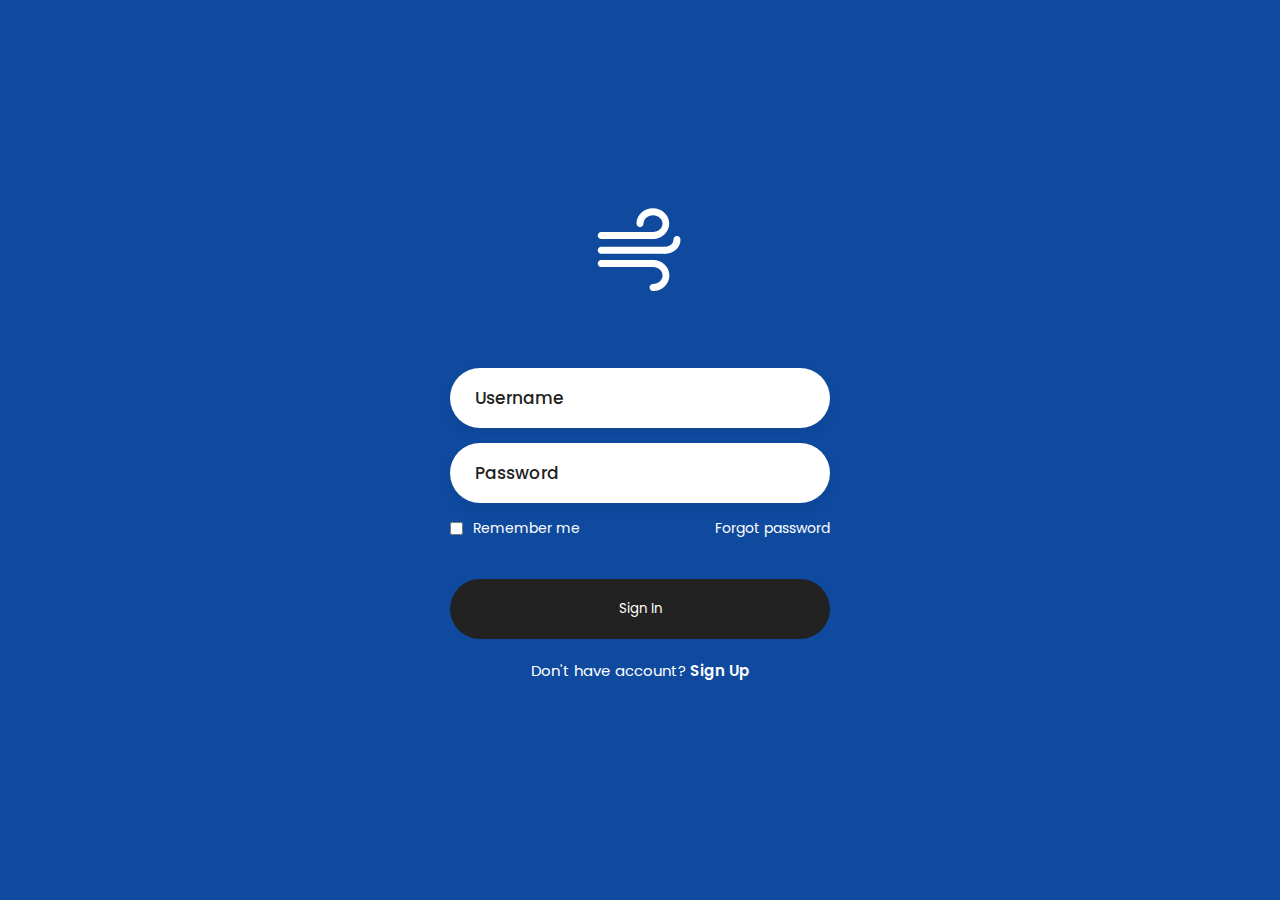
<file: index.html>
<!DOCTYPE html>
<html lang="en">
<head>
  <meta charset="UTF-8">
  <meta name="viewport" content="width=device-width, initial-scale=1.0">
  <link href="https://cdn.jsdelivr.net/npm/bootstrap@5.3.3/dist/css/bootstrap.min.css" rel="stylesheet"
    integrity="sha384-QWTKZyjpPEjISv5WaRU9OFeRpok6YctnYmDr5pNlyT2bRjXh0JMhjY6hW+ALEwIH" crossorigin="anonymous">
  <script src="https://cdn.jsdelivr.net/npm/bootstrap@5.3.3/dist/js/bootstrap.bundle.min.js"
    integrity="sha384-YvpcrYf0tY3lHB60NNkmXc5s9fDVZLESaAA55NDzOxhy9GkcIdslK1eN7N6jIeHz"
    crossorigin="anonymous"></script>
  <link rel="stylesheet" href="css/style.css">
  <script type="module" src="js/handleCatalogSearch.js"></script>
  <script src="js/simulationsList/simulationHandlers.js" type="module"></script>
  <script src="js/header.js" type="module"></script>
  <script src="js/home/HomePageHandler.js" type="module"></script>
  
  <title>AeroSim</title>
</head>
<body>
  <section class="left-section">
      <nav>
        <div id="mobile-sidebar">
          <div id="mobile-sidebar-content" class="d-flex flex-column flex-shrink-0 bg-light">
            <a href="index.html" class="d-block p-3 link-dark text-decoration-none" title="" data-bs-toggle="tooltip" data-bs-placement="right" data-bs-original-title="Icon-only">
              <div id="mobile-logo" class="icons"></div>
            </a>
            <ul class="nav nav-pills nav-flush flex-column mb-auto text-center">
              <li>
                <a href="index.html" class="nav-link active py-3 border-bottom" aria-current="page" title="" data-bs-toggle="tooltip" data-bs-placement="right" data-bs-original-title="Home">
                  <div id="mobile-dashboard-icon" class="icons"></div>
                </a>
              </li>
              <li>
                <a href="catalog.html" class="nav-link py-3 border-bottom" title="" data-bs-toggle="tooltip" data-bs-placement="right" data-bs-original-title="Dashboard">
                  <div  id="mobile-basket-icon" class="icons"></div>
                </a>
              </li>
              <li>
                <a href="simulations.html" class="nav-link py-3 border-bottom" title="" data-bs-toggle="tooltip" data-bs-placement="right" data-bs-original-title="Orders">
                  <div id="mobile-library-icon" class="icons" ></div>
                </a>
              </li>
              <li>
                <a href="#" class="nav-link py-3 border-bottom" title="" data-bs-toggle="tooltip" data-bs-placement="right" data-bs-original-title="Products">
                  <div id="mobile-progress-icon" class="icons" ></div>
                </a>
              </li>
            </ul>
              <div id="mobile-not">
                <a href="messagesUser.html" id="mobile-notification">
                  <span></span>
                  <span id="mobile-badge">_</span>
                </a>
              </div>
            <div class="dropdown border-top">
              <a href="#" class="d-flex align-items-center justify-content-center p-3 link-dark text-decoration-none dropdown-toggle" id="dropdownUser3" data-bs-toggle="dropdown" aria-expanded="false">
                <img src="#" alt="mobile-profile-image" id="mobile-profile-image" class="rounded-circle" width="24" height="24">
              </a>
              <ul class="dropdown-menu text-small shadow" aria-labelledby="dropdownUser3">
                <li><a class="dropdown-item" href="#">My profile</a></li>
                <li><a class="dropdown-item" href="#">Projects</a></li>
                <li><a class="dropdown-item" href="#">Settings</a></li>
                <li><hr class="dropdown-divider"></li>
                <li><a class="dropdown-item" href="#">Sign out</a></li>
              </ul>
            </div>
          </div>
        </div>
          <div class="d-flex flex-column flex-shrink-0 p-3 text-white bg-primary" id="left-sidebar">
            <a href="index.html" class="d-flex align-items-center mb-3 mb-md-0 me-md-auto text-white text-decoration-none">
              <div id="logo" class="icons"></div>
              <span class="fs-4"></span>
            </a>
            <hr>
            <ul class="nav nav-pills flex-column mb-auto">
              <li>
                <a href="index.html" class="nav-link active" aria-current="page">
                  <span class="nav-icons-span">
                    <span id="dashboard-icon" class="icons"></span>
                    Home
                  </span>
                </a>
              </li>
              <li>
                <a href="catalog.html" class="nav-link text-white">
                  <span class="nav-icons-span">
                      <span class="icons" id="basket-icon"></span>
                      Community catalog
                  </span>
                </a>
              </li>
              <li>
                <a href="simulations.html" class="nav-link text-white">
                  <span class="nav-icons-span">
                    <span class="icons" id="library-icon"></span>
                    Simulations
                  </span>
                </a>
              </li>
              <li>
                <a href="#" class="nav-link text-white">
                  <span class="nav-icons-span">
                      <span class="icons" id="progress-icon"></span>
                      Progression
                  </span>
                </a>
              </li>
            </ul>
            <hr>
            <ul id="nav-util">
              <li>
                <a href="#" class="nav-link text-white">
                  <h6>Settings</h6>
                </a>
              </li>
              <li>
                <a href="#" class="nav-link text-white">
                  <h6>Contact us</h6>
                </a>
              </li>
              <li>
                <a href="#" class="nav-link text-white">
                  <h6>Help</h6>
                </a>
              </li>
              <li>
                <a href="#" class="nav-link text-white">
                  <h6>Logout</h6>
                </a>
              </li>
            </ul>
          </div>
      </nav>
  </section>
  <div class="right-section">
    <header>
      <nav class="navbar_bg-body-tertiary">
        <div class="container-fluid">
          <div id="header_title">
            <h3 id="Welcome-first_name"></h3>
            <h5>Continue your study path from where you left</h5>
            <nav aria-label="breadcrumb">
              <ol class="breadcrumb">
                <li class="breadcrumb-item active" aria-current="page">Home</li>
              </ol>
            </nav>
          </div>
          <div id="search_bar">
            <input class="form-control me-2" type="search" placeholder="Search"
                aria-label="Search">
          </div>
          <div id="not">
            <a href="messagesUser.html" id="notification">
              <span></span>
              <span id="badge">_</span>
            </a>
          </div>
          <div class="dropdown">
            <a href="#" class="d-flex align-items-center text-black text-decoration-none dropdown-toggle"
              id="dropdownUser1" data-bs-toggle="dropdown" aria-expanded="false">
              <img src="#" alt="profile-image" id="profile-image" class="rounded-circle me-2">
              <strong id="user_full_name"></strong>
            </a>
            <ul class="dropdown-menu dropdown-menu-dark text-small shadow" aria-labelledby="dropdownUser1">
              <li><a class="dropdown-item" href="#">My Profile</a></li>
              <li><a class="dropdown-item" href="#">Projects</a></li>
              <li>
                <hr class="dropdown-divider">
              </li>
              <li><a class="dropdown-item" href="#">Sign out</a></li>
            </ul>
          </div>
        </div>
      </nav>
    </header>
    <main>
      <div class="content-area">
      <div class="modal fade" id="SearchModal" tabindex="-1" aria-hidden="true">
        <div class="modal-dialog">
          <div class="modal-content">
            <div class="modal-header">
              <button type="button" class="btn-close" data-bs-dismiss="modal" aria-label="Close"></button>
            </div>
            <div class="modal-body">
              <div class="input-group flex-nowrap">
                <input type="text" class="form-control" id="Search-bar-modal" placeholder="Search Catalog" aria-label="Username" >
                  <button class="btn btn-primary" id="search-btn-modal">search</button>
              </div>
            </div>
          </div>
        </div>
      </div>
      <div id="card-container">
        <div class="card" id="progression-card">
          <div class="card-body">
            <span class="card-title-span">
              <span class="icons" id="study-progress-icon"></span>
              Study progression
            </span>
            <div class="progress" role="progressbar" aria-label="Basic example" aria-valuenow="65" aria-valuemin="0"
              aria-valuemax="100">
              <div class="progress-bar w-75"></div>
            </div>
            <h5 id="card-subtitle">Next topic: Parasitic drag & induced drag</h5>
          </div>
          <button type="button" class="btn btn-primary">Continue</button>
        </div>
        <div class="card" id="catalog-card">
          <div class="card-body">
            <span class="card-title-span">
              <span id="catalog-card-icon" class="icons"></span>
              Community Catalog
            </span>
            <span id="catalog-span-card">
              <span id="explore-btn-icon">
              <span id="explore-card-icon" class="icons" ></span>
                  <button id="explore-btn" type="button" class="btn btn-primary">Explore</button>
              </span>
              <span id="search-btn-icon">
                <span id="search-card-icon" class="icons"></span>
                <button id="btn-span-2" type="button" class="btn btn-primary" data-bs-toggle="modal" data-bs-target="#SearchModal">Search</button>
              </span>
            </span>
          </div>
        </div>
        <div class="card" id="simulations-card">
          <div class="card-body">
            <span class="card-title-span">
              <span id="library-card-icon" class="icons"></span>
              My Simulations
            </span>
            <div id="div-table" >
              <table>
                <thead id="table-row">
                    <th scope="col">#</th>
                    <th scope="col">Name</th>
                    <th scope="col">Date</th>
                    <th scope="col">Difficulty</th>
                    <th></th>
                    <th></th>
                    <th></th>
                </thead>
                <tbody></tbody>
              </table>
            </div>
          </div>
          <button type="button" id="simulation-card-btn" class="btn btn-primary">View All</button>
        </div>          
      </div>
    </div>
    </main>
  </div>
</body>
</html>
</file>
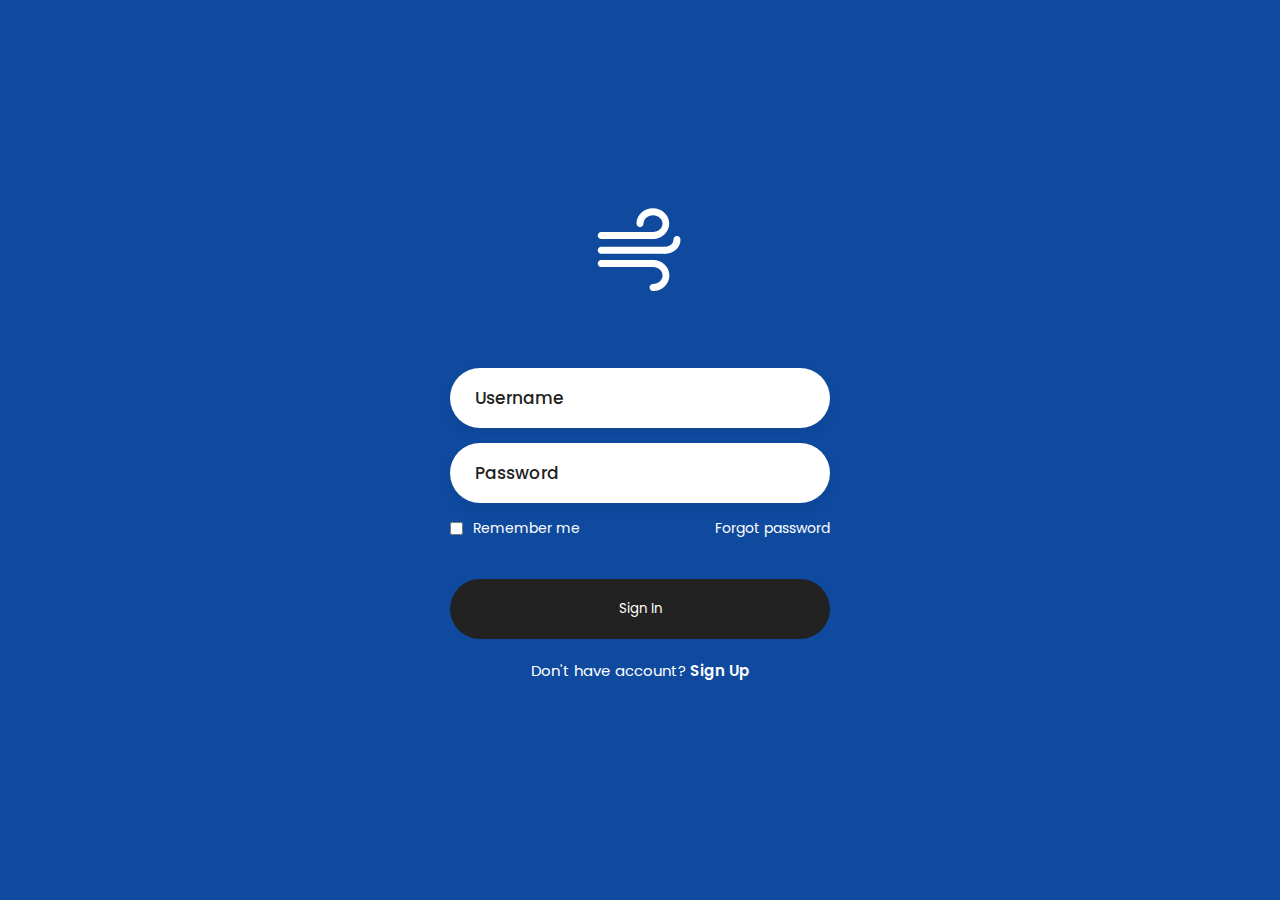
<file: catalog.html>
<!DOCTYPE html>
<html lang="en">
<head>
    <meta charset="UTF-8">
    <meta name="viewport" content="width=device-width, initial-scale=1.0">
    <link href="https://cdn.jsdelivr.net/npm/bootstrap@5.3.3/dist/css/bootstrap.min.css" rel="stylesheet"
        integrity="sha384-QWTKZyjpPEjISv5WaRU9OFeRpok6YctnYmDr5pNlyT2bRjXh0JMhjY6hW+ALEwIH" crossorigin="anonymous">
    <script src="https://cdn.jsdelivr.net/npm/bootstrap@5.3.3/dist/js/bootstrap.bundle.min.js"
        integrity="sha384-YvpcrYf0tY3lHB60NNkmXc5s9fDVZLESaAA55NDzOxhy9GkcIdslK1eN7N6jIeHz"
        crossorigin="anonymous"></script>
    <link rel="stylesheet" href="css/catalog.css">
    <script src="js/header.js" type="module"></script>
    <script src="js/catalog/catalogHandler.js" type="module"></script>
    <script src="js/handleCatalogSearch.js" type="module"></script>
    <title>AeroSim</title>
</head>
<body>
    <section class="left-section">
      <nav>
        <div id="mobile-sidebar">
          <div id="mobile-sidebar-content" class="d-flex flex-column flex-shrink-0 bg-light">
            <a href="index.html" class="d-block p-3 link-dark text-decoration-none" title="" data-bs-toggle="tooltip" data-bs-placement="right" data-bs-original-title="Icon-only">
              <div  id="mobile-logo" class="icons"></div>
            </a>
            <ul class="nav nav-pills nav-flush flex-column mb-auto text-center">
              <li>
                <a href="index.html" class="nav-link py-3 border-bottom" aria-current="page" title="" data-bs-toggle="tooltip" data-bs-placement="right" data-bs-original-title="Home">
                  <div id="mobile-dashboard-icon" class="icons"></div>
                </a>
              </li>
              <li>
                <a href="catalog.html" class="nav-link active py-3 border-bottom" title="" data-bs-toggle="tooltip" data-bs-placement="right" data-bs-original-title="Dashboard">
                  <div  id="mobile-basket-icon" class="icons"></div>
                </a>
              </li>
              <li>
                <a href="simulations.html" class="nav-link py-3 border-bottom" title="" data-bs-toggle="tooltip" data-bs-placement="right" data-bs-original-title="Orders">
                  <div id="mobile-library-icon" class="icons" ></div>
                </a>
              </li>
              <li>
                <a href="#" class="nav-link py-3 border-bottom" title="" data-bs-toggle="tooltip" data-bs-placement="right" data-bs-original-title="Products">
                  <div id="mobile-progress-icon" class="icons" ></div>
                </a>
              </li>
            </ul>
            <div id="mobile-not">
              <a href="messagesUser.html" id="mobile-notification">
                <span></span>
                <span id="mobile-badge">_</span>
              </a>
            </div>
            <div class="dropdown border-top">
              <a href="#" class="d-flex align-items-center justify-content-center p-3 link-dark text-decoration-none dropdown-toggle" id="dropdownUser3" data-bs-toggle="dropdown" aria-expanded="false">
                <img src="#" alt="mobile-profile-image" id="mobile-profile-image" class="rounded-circle" >
              </a>
              <ul class="dropdown-menu text-small shadow" aria-labelledby="dropdownUser3">
                <li><a class="dropdown-item" href="#">My profile</a></li>
                <li><a class="dropdown-item" href="#">Projects</a></li>
                <li><a class="dropdown-item" href="#">Settings</a></li>
                <li><hr class="dropdown-divider"></li>
                <li><a class="dropdown-item" href="#">Sign out</a></li>
              </ul>
            </div>
          </div>
        </div>
        <div class="d-flex flex-column flex-shrink-0 p-3 text-white bg-primary"  id="left-sidebar">
          <a href="index.html" class="d-flex align-items-center mb-3 mb-md-0 me-md-auto text-white text-decoration-none">
            <div id="logo" class="icons"></div>
            <span class="fs-4"></span>
          </a>
          <hr>
          <ul class="nav nav-pills flex-column mb-auto">
            <li>
              <a href="index.html" class="nav-link text-white" aria-current="page">
                <span class="nav-icons-span">
                  <span id="dashboard-icon" class="icons"></span>
                  Home
                </span>
              </a>
            </li>
            <li>
              <a href="catalog.html" class="nav-link active">
                <span class="nav-icons-span">
                    <span class="icons" id="basket-icon"></span>
                    Community catalog
                </span>
              </a>
            </li>
            <li>
              <a href="simulations.html" class="nav-link text-white">
                <span class="nav-icons-span">
                  <span class="icons" id="library-icon"></span>
                  Simulations
                </span>
              </a>
            </li>
            <li>
              <a href="#" class="nav-link text-white">
                <span class="nav-icons-span">
                    <span class="icons" id="progress-icon"></span>
                    Progression
                </span>
              </a>
            </li>
          </ul>
          <hr>
          <ul id="nav-util">
            <li>
              <a href="#" class="nav-link text-white">
                <h6>Settings</h6>
              </a>
            </li>
            <li>
              <a href="#" class="nav-link text-white">
                <h6>Contact us</h6>
              </a>
            </li>
            <li>
              <a href="#" class="nav-link text-white">
                <h6>Help</h6>
              </a>
            </li>
            <li>
              <a href="#" class="nav-link text-white">
                <h6>Logout</h6>
              </a>
            </li>
          </ul>
        </div>
      </nav>
  </section>
    <div class="right-section">
        <header>
            <nav class="navbar_bg-body-tertiary">
            <div class="container-fluid">
                <div id="header_title">
                    <h3>Explore your favorite model</h3>
                    <h5>ex. Airplane, Train, Shoe ...</h5>
                    <nav aria-label="breadcrumb">
                        <ol class="breadcrumb">
                            <li class="breadcrumb-item"><a href="index.html">Home</a></li>
                            <li class="breadcrumb-item active" aria-current="page">Community catalog</li>
                        </ol>
                    </nav>
                </div>
                <div id="search_bar">
                    <input class="form-control me-2" type="search" id="search_input" placeholder="Search"
                        aria-label="Search">
                </div>
                <div id="not">
                  <a href="messagesUser.html" id="notification">
                    <span id="badge">_</span>
                  </a>
                </div>
                <div class="dropdown">
                    <a href="#" class="d-flex align-items-center text-black text-decoration-none dropdown-toggle"
                        id="dropdownUser1" data-bs-toggle="dropdown" aria-expanded="false">
                        <img src="#" alt="profile-image" id="profile-image" class="rounded-circle me-2">
                        <strong id="user_full_name"></strong>
                    </a>
                    <ul class="dropdown-menu dropdown-menu-dark text-small shadow" aria-labelledby="dropdownUser1">
                        <li><a class="dropdown-item" href="#">My Profile</a></li>
                        <li><a class="dropdown-item" href="#">Projects</a></li>
                        <li>
                            <hr class="dropdown-divider">
                        </li>
                        <li><a class="dropdown-item" href="#">Sign out</a></li>
                    </ul>
                </div>
            </div>
        </nav>
        </header>
       <main>
        <div class="content-area">
            <div id="card-container">
            </div>
        </div>
       </main> 
      </div>
</body>
</html>
</file>
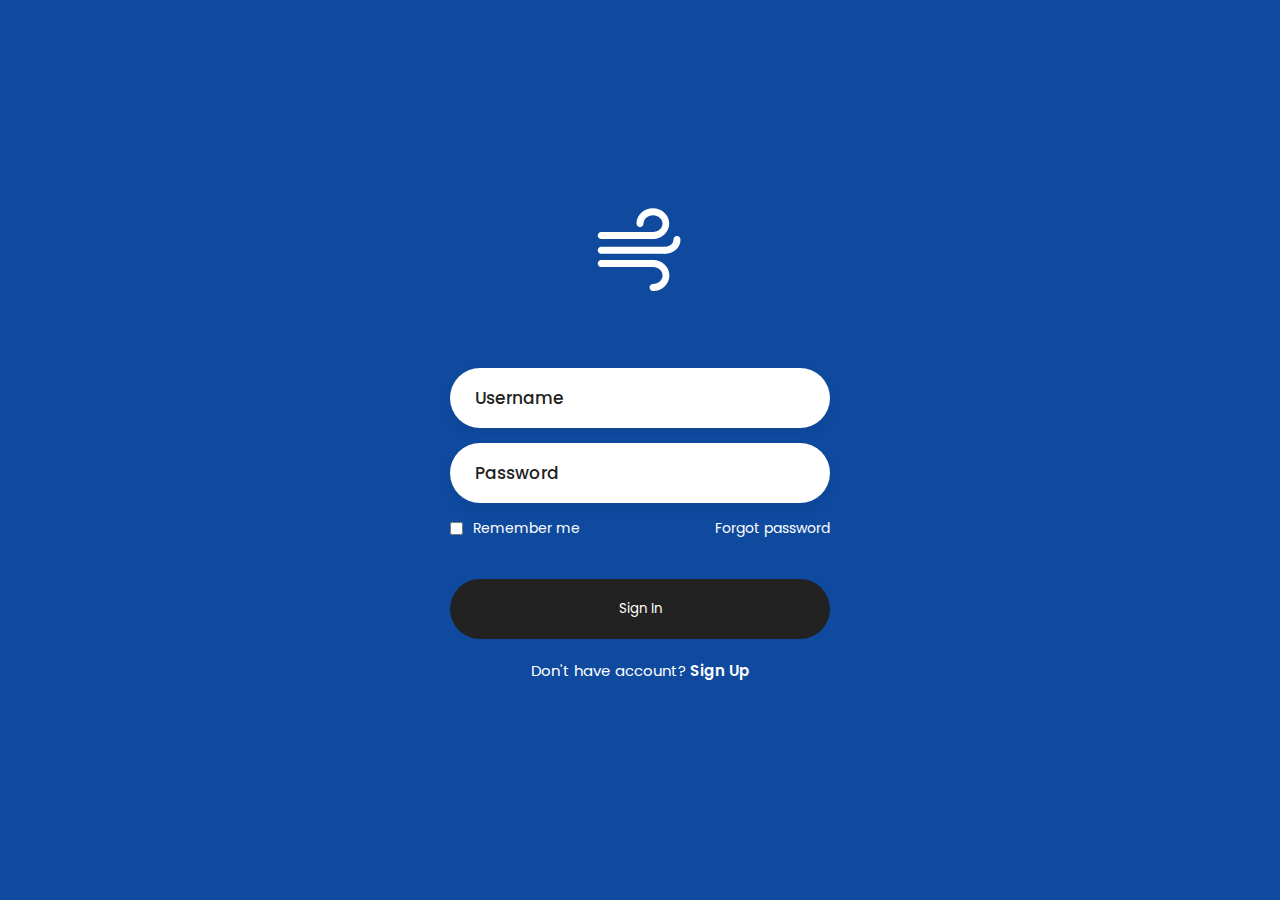
<file: catalogAdmin.html>
<!DOCTYPE html>
<html lang="en">
<head>
    <meta charset="UTF-8">
    <meta name="viewport" content="width=device-width, initial-scale=1.0">
    <link href="https://cdn.jsdelivr.net/npm/bootstrap@5.3.3/dist/css/bootstrap.min.css" rel="stylesheet"
        integrity="sha384-QWTKZyjpPEjISv5WaRU9OFeRpok6YctnYmDr5pNlyT2bRjXh0JMhjY6hW+ALEwIH" crossorigin="anonymous">
    <script src="https://cdn.jsdelivr.net/npm/bootstrap@5.3.3/dist/js/bootstrap.bundle.min.js"
        integrity="sha384-YvpcrYf0tY3lHB60NNkmXc5s9fDVZLESaAA55NDzOxhy9GkcIdslK1eN7N6jIeHz"
        crossorigin="anonymous"></script>
    <link rel="stylesheet" href="css/catalog.css">
    <script src="js/header.js" type="module"></script>
    <script src="js/catalog/catalogHandler.js" type="module"></script>
    <script src="js/handleCatalogSearch.js" type="module"></script>
    <script src="js/admin/adminCatalog.js" type="module"></script>
    <title>AeroSim</title>
</head>
<body>
    <section class="left-section">
      <nav>
        <div id="mobile-sidebar">
          <div id="mobile-sidebar-content" class="d-flex flex-column flex-shrink-0 bg-light">
            <a href="catalogAdmin.html" class="d-block p-3 link-dark text-decoration-none" title="" data-bs-toggle="tooltip" data-bs-placement="right" data-bs-original-title="Icon-only">
              <div id="mobile-logo" class="icons"></div>
            </a>
            <ul class="nav nav-pills nav-flush flex-column mb-auto text-center">
              <li>
                <a href="catalogAdmin.html" class="nav-link active py-3 border-bottom" title="" data-bs-toggle="tooltip" data-bs-placement="right" data-bs-original-title="Dashboard">
                  <div  id="mobile-basket-icon" class="icons"></div>
                </a>
              </li>
              <li>
                <a href="stats.html" class="nav-link py-3 border-bottom" title="" data-bs-toggle="tooltip" data-bs-placement="right" data-bs-original-title="Orders">
                  <div id="mobile-stats-icon" class="icons" ></div>
                </a>
              </li>
            </ul>
            <div id="mobile-not">
              <a href="messages.html" id="mobile-notification">
                <span></span>
                <span id="mobile-badge">_</span>
              </a>
            </div>
            <div class="dropdown border-top">
              <a href="#" class="d-flex align-items-center justify-content-center p-3 link-dark text-decoration-none dropdown-toggle" id="dropdownUser3" data-bs-toggle="dropdown" aria-expanded="false">
                <img src="#" alt="mobile-profile-image" id="mobile-profile-image" class="rounded-circle" width="24" height="24">
              </a>
              <ul class="dropdown-menu text-small shadow" aria-labelledby="dropdownUser3">
                <li><a class="dropdown-item" href="#">Settings</a></li>
                <li><hr class="dropdown-divider"></li>
                <li><a class="dropdown-item" href="#">Sign out</a></li>
              </ul>
            </div>
          </div>
        </div>
        <div class="d-flex flex-column flex-shrink-0 p-3 text-white bg-primary"  id="left-sidebar">
          <a href="catalogAdmin.html" class="d-flex align-items-center mb-3 mb-md-0 me-md-auto text-white text-decoration-none">
            <div  id="logo" class="icons"></div>
            <span class="fs-4"></span>
          </a>
          <hr>
          <ul class="nav nav-pills flex-column mb-auto">
            <li>
              <a href="catalogAdmin.html" class="nav-link active">
                <span class="nav-icons-span">
                    <span class="icons" id="basket-icon"></span>
                    Community catalog
                </span>
              </a>
            </li>
            <li>
              <a href="stats.html" class="nav-link text-white">
                <span class="nav-icons-span">
                  <span class="icons" id="stats-icon"></span>
                  Statistics
                </span>
              </a>
            </li>
          </ul>
          <hr>
          <ul id="nav-util">
            <li>
              <a href="#" class="nav-link text-white">
                <h6>Settings</h6>
              </a>
            </li>
            <li>
              <a href="#" class="nav-link text-white">
                <h6>Logout</h6>
              </a>
            </li>
          </ul>
        </div>
      </nav>
  </section>
    <div class="right-section">
        <header>
            <nav class="navbar_bg-body-tertiary">
            <div class="container-fluid">
                <div id="header_title">
                    <h3>Moderate the community</h3>
                    <h5>ex. Airplane, Train, Shoe ...</h5>
                    <nav aria-label="breadcrumb">
                        <ol class="breadcrumb">
                            <li class="breadcrumb-item active" aria-current="page">Community catalog</li>
                        </ol>
                    </nav>
                </div>
                <div id="search_bar">
                    <input class="form-control me-2" type="search" id="search_input" placeholder="Search"
                        aria-label="Search">
                </div>
                <div id="not">
                  <a href="messages.html" id="notification">
                    <span></span>
                    <span id="badge">_</span>
                  </a>
                </div>
                <div class="dropdown">
                    <a href="#" class="d-flex align-items-center text-black text-decoration-none dropdown-toggle"
                        id="dropdownUser1" data-bs-toggle="dropdown" aria-expanded="false">
                        <img src="#" alt="profile-image" id="profile-image" class="rounded-circle me-2">
                        <strong id="user_full_name"></strong>
                    </a>
                    <ul class="dropdown-menu dropdown-menu-dark text-small shadow" aria-labelledby="dropdownUser1">
                        <li><a class="dropdown-item" href="#">Sign out</a></li>
                    </ul>
                </div>
            </div>
        </nav>
        </header>
       <main>
        <div class="modal-dialog modal-dialog-centered modal-dialog-scrollable">
          <div class="modal fade" id="staticBackdrop" data-bs-backdrop="static" data-bs-keyboard="false" tabindex="-1" aria-labelledby="staticBackdropLabel" aria-hidden="true">
            <div class="modal-dialog">
              <div class="modal-content">
                <div class="modal-header">
                  <h1 class="modal-title fs-5" id="staticBackdropLabel">Report model</h1>
                  <button type="button" class="btn-close" data-bs-dismiss="modal" aria-label="Close"></button>
                </div>
                <div class="modal-body">
                  <div class="mb-3">
                    <h6 id="report-user-name"></h6>
                    <textarea class="form-control" id="modal-text-input" rows="3"></textarea>
                  </div>
                </div>
                <div class="modal-footer">
                  <button id="modal-text-btn" type="button" class="btn btn-primary">Send</button>
                </div>
              </div>
            </div>
          </div>
        </div>
        <div class="content-area">
            <div id="card-container">
            </div>
        </div>
       </main> 
      </div>
</body>
</html>
</file>
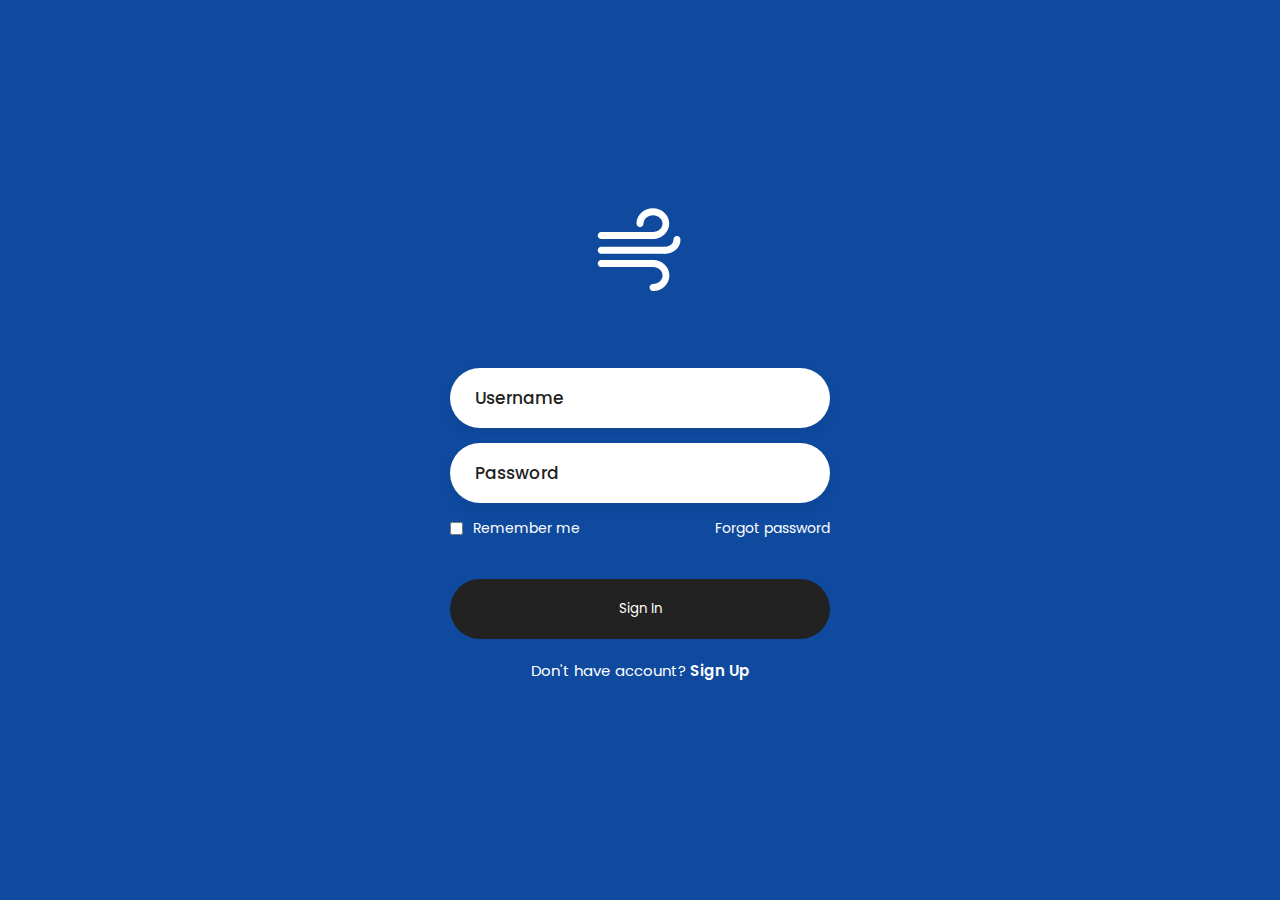
<file: login.html>
<!DOCTYPE html>
<html lang="en">
<head>
    <meta charset="UTF-8">
    <meta name="viewport" content="width=device-width, initial-scale=1.0">
    <link rel="stylesheet" href="css/login.css">
    <script src="js/login/loginHandler.js" type="module"></script>
    <title>AeroSim</title>
</head>
<body>
    <header>
        <div id="logo"></div>
    </header>
    <main>
        <div class="input-box">
            <input type="text" id="username-input" class="input-field" placeholder="Username" autocomplete="off" required>
        </div>
        <div class="input-box">
            <input type="password" class="input-field" id="password-input" placeholder="Password" autocomplete="off" required>
        </div>
        <div id="forgot">
            <section>
                <input type="checkbox" id="check">
                <label for="check">Remember me</label>
            </section>
            <section>
                <a href="#">Forgot password</a>
            </section>
        </div>
        <div id="input-submit">
            <button id="submit-btn" >Sign In</button>
        </div>
        <div id="sign-up-link">
            <p>Don't have account? <a href="#">Sign Up</a></p>
        </div>
    </main>
</body>
</html>
</file>
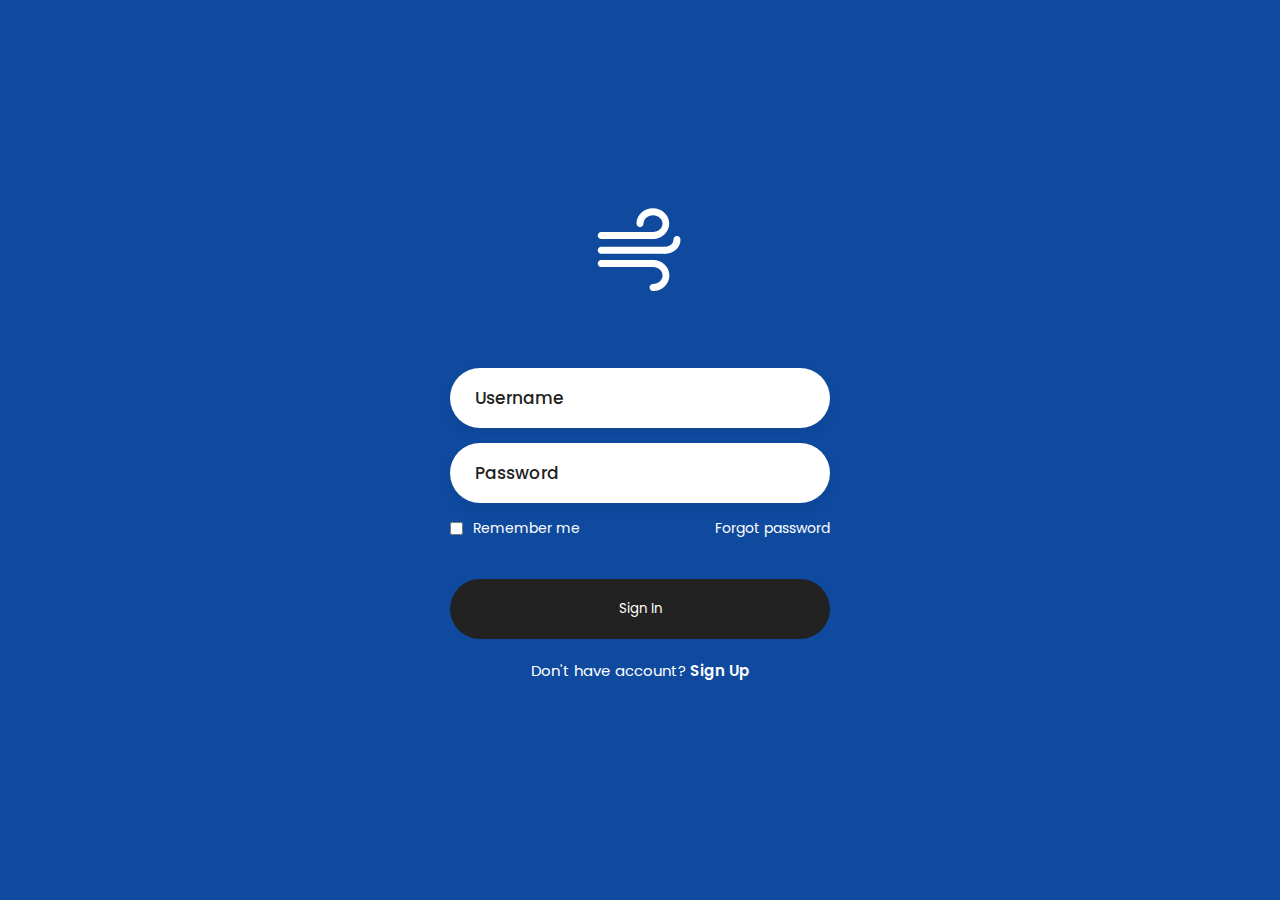
<file: messages.html>
<!DOCTYPE html>
<html lang="en">
<head>
    <meta charset="UTF-8">
    <meta name="viewport" content="width=device-width, initial-scale=1.0">
    <link href="https://cdn.jsdelivr.net/npm/bootstrap@5.3.3/dist/css/bootstrap.min.css" rel="stylesheet"
        integrity="sha384-QWTKZyjpPEjISv5WaRU9OFeRpok6YctnYmDr5pNlyT2bRjXh0JMhjY6hW+ALEwIH" crossorigin="anonymous">
    <script src="https://cdn.jsdelivr.net/npm/bootstrap@5.3.3/dist/js/bootstrap.bundle.min.js"
        integrity="sha384-YvpcrYf0tY3lHB60NNkmXc5s9fDVZLESaAA55NDzOxhy9GkcIdslK1eN7N6jIeHz"
        crossorigin="anonymous"></script>
    <script src="js/header.js" type="module"></script>
    <script src="js/messages/messages.js" type="module"></script>
    <script src="js/messages/messageHeader.js" type="module"></script>
    <link rel="stylesheet" href="css/style.css">
    <link rel="stylesheet" href="css/simulations.css">
    <title>AeroSim</title>
</head>
<body>
    <section class="left-section">
      <nav>
        <div id="mobile-sidebar">
          <div id="mobile-sidebar-content" class="d-flex flex-column flex-shrink-0 bg-light">
            <a href="catalogAdmin.html" class="d-block p-3 link-dark text-decoration-none" title="" data-bs-toggle="tooltip" data-bs-placement="right" data-bs-original-title="Icon-only">
              <div id="mobile-logo" class="icons"></div>
            </a>
            <ul class="nav nav-pills nav-flush flex-column mb-auto text-center">
              <li>
                <a href="catalogAdmin.html" class="nav-link py-3 border-bottom" title="" data-bs-toggle="tooltip" data-bs-placement="right" data-bs-original-title="Dashboard">
                  <div  id="mobile-basket-icon" class="icons"></div>
                </a>
              </li>
              <li>
                <a href="stats.html" class="nav-link py-3 border-bottom" title="" data-bs-toggle="tooltip" data-bs-placement="right" data-bs-original-title="Products">
                  <div id="mobile-stats-icon" class="icons" ></div>
                </a>
              </li>
            </ul>
            <div id="mobile-not">
                <a href="messages.html" id="mobile-notification">
                  <span></span>
                  <span id="mobile-badge">_</span>
                </a>
            </div>

            <div class="dropdown border-top">
              <a href="#" class="d-flex align-items-center justify-content-center p-3 link-dark text-decoration-none dropdown-toggle" id="dropdownUser3" data-bs-toggle="dropdown" aria-expanded="false">
                <img src="#" alt="mobile-profile-image" id="mobile-profile-image" class="rounded-circle" width="24" height="24">
              </a>
              <ul class="dropdown-menu text-small shadow" aria-labelledby="dropdownUser3">
                <li><a class="dropdown-item" href="#">My profile</a></li>
                <li><a class="dropdown-item" href="#">Projects</a></li>
                <li><a class="dropdown-item" href="#">Settings</a></li>
                <li><hr class="dropdown-divider"></li>
                <li><a class="dropdown-item" href="#">Sign out</a></li>
              </ul>
            </div>
          </div>
        </div>
        <div class="d-flex flex-column flex-shrink-0 p-3 text-white bg-primary" id="left-sidebar">
          <a href="catalogAdmin.html" class="d-flex align-items-center mb-3 mb-md-0 me-md-auto text-white text-decoration-none">
            <div id="logo" class="icons"></div>
            <span class="fs-4"></span>
          </a>
          <hr>
          <ul class="nav nav-pills flex-column mb-auto">
            <li>
              <a href="catalogAdmin.html" class="nav-link text-white">
                <span class="nav-icons-span">
                    <span class="icons" id="basket-icon"></span>
                    Community catalog
                </span>
              </a>
            </li>
            <li>
              <a href="stats.html" class="nav-link text-white">
                <span class="nav-icons-span">
                  <span class="icons" id="stats-icon"></span>
                  Statistics
                </span>
              </a>
            </li>
          </ul>
          <hr>
          <ul id="nav-util">
            <li>
              <a href="#" class="nav-link text-white">
                <h6>Settings</h6>
              </a>
            </li>
            <li>
              <a href="#" class="nav-link text-white">
                <h6>Contact us</h6>
              </a>
            </li>
            <li>
              <a href="#" class="nav-link text-white">
                <h6>Help</h6>
              </a>
            </li>
            <li>
              <a href="#" class="nav-link text-white">
                <h6>Logout</h6>
              </a>
            </li>
          </ul>
        </div>
      </nav>
  </section>
    <div class="right-section">
      <header>
        <nav class="navbar_bg-body-tertiary">
          <div class="container-fluid">
              <div id="header_title">
                  <h3 id="Welcome-first_name"></h3>
                  <h5>Continue your study path from where you left</h5>
                  <nav aria-label="breadcrumb">
                      <ol class="breadcrumb">
                          <li class="breadcrumb-item">Statistics</li>
                      </ol>
                  </nav>
              </div>
              <div id="search_bar">
                  <input class="form-control me-2" type="search" placeholder="Search" aria-label="Search">
              </div>
              <div id="not">
                  <a href="messages.html" id="notification">
                    <span></span>
                    <span id="badge">_</span>
                  </a>
                </div>

              <div class="dropdown">
                  <a href="#" class="d-flex align-items-center text-black text-decoration-none dropdown-toggle"
                      id="dropdownUser1" data-bs-toggle="dropdown" aria-expanded="false">
                      <img src="#" alt="profile-image" id="profile-image" class="rounded-circle me-2">
                      <strong id="user_full_name"></strong>
                  </a>
                  <ul class="dropdown-menu dropdown-menu-dark text-small shadow" aria-labelledby="dropdownUser1">
                      <li><a class="dropdown-item" href="#">My Profile</a></li>
                      <li><a class="dropdown-item" href="#">Projects</a></li>
                      <li>
                          <hr class="dropdown-divider">
                      </li>
                      <li><a class="dropdown-item" href="#">Sign out</a></li>
                  </ul>
              </div>
          </div>
      </nav>
      </header>
      <main>
        <div class="modal-dialog modal-dialog-centered modal-dialog-scrollable">
          <div class="modal fade" id="staticBackdrop" data-bs-backdrop="static" data-bs-keyboard="false" tabindex="-1" aria-labelledby="staticBackdropLabel" aria-hidden="true">
            <div class="modal-dialog">
              <div class="modal-content">
                <div class="modal-header">
                  <h1 class="modal-title fs-5" id="staticBackdropLabel">Report model</h1>
                  <button type="button" class="btn-close" data-bs-dismiss="modal" aria-label="Close"></button>
                </div>
                <div class="modal-body">
                  <div class="mb-3">
                    <h6 id="report-user-name"></h6>
                    <textarea class="form-control" id="modal-text-input" rows="3"></textarea>
                  </div>
                </div>
                <div class="modal-footer">
                  <button id="modal-send-btn" type="button" class="btn btn-primary">Send</button>
                </div>
              </div>
            </div>
          </div>
        </div>

        <div class="content-area">
          <div id="card-container">
              <div class="card" id="simulations-card">
                  <div class="card-body">
                      <span class="card-title-span">
                        My Messages
                      </span>
                  </div>
              </div>
          </div>
      </div>
      </main>
    </div>
</body>
</html>
</file>
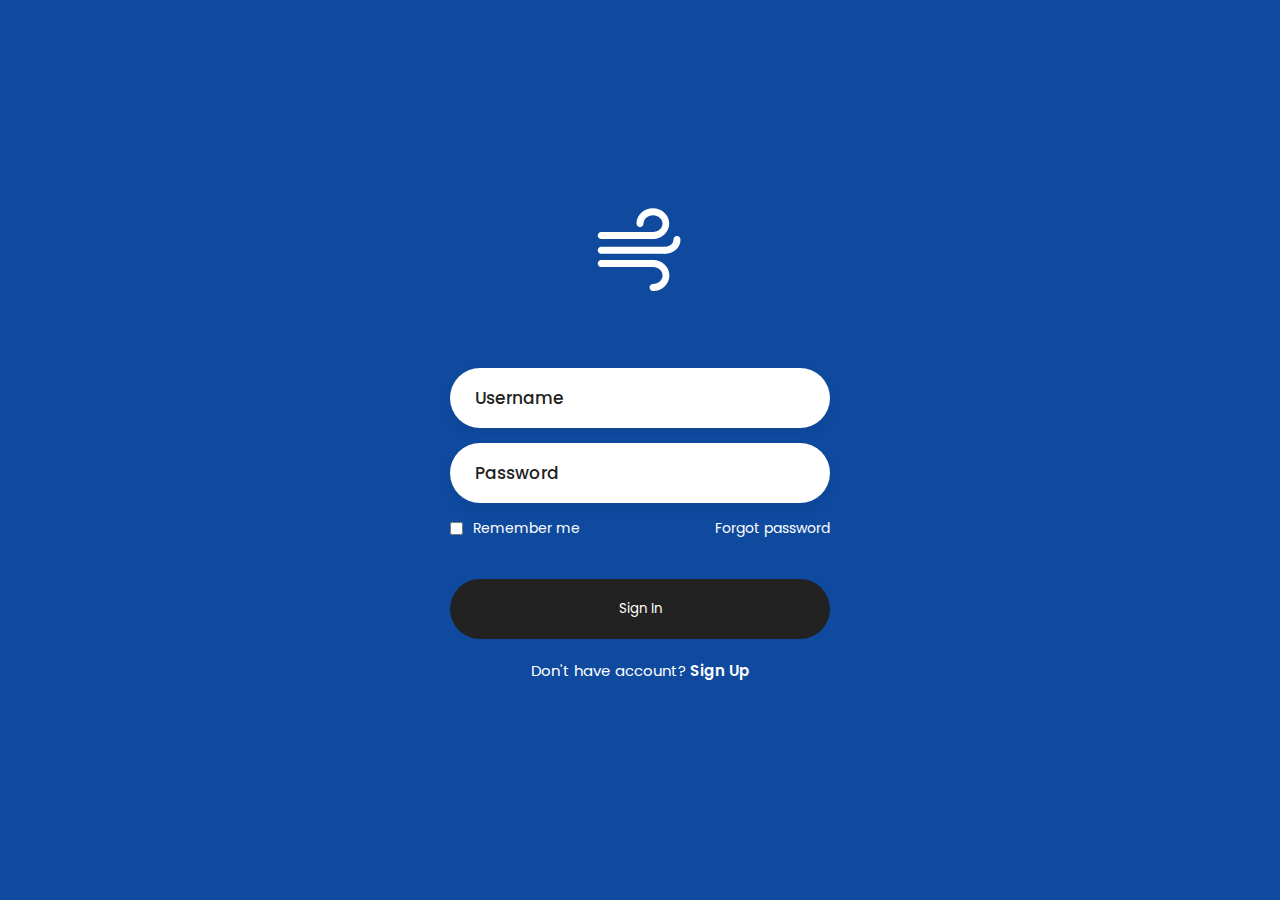
<file: messagesUser.html>
<!DOCTYPE html>
<html lang="en">
<head>
    <meta charset="UTF-8">
    <meta name="viewport" content="width=device-width, initial-scale=1.0">
    <link href="https://cdn.jsdelivr.net/npm/bootstrap@5.3.3/dist/css/bootstrap.min.css" rel="stylesheet"
        integrity="sha384-QWTKZyjpPEjISv5WaRU9OFeRpok6YctnYmDr5pNlyT2bRjXh0JMhjY6hW+ALEwIH" crossorigin="anonymous">
    <script src="https://cdn.jsdelivr.net/npm/bootstrap@5.3.3/dist/js/bootstrap.bundle.min.js"
        integrity="sha384-YvpcrYf0tY3lHB60NNkmXc5s9fDVZLESaAA55NDzOxhy9GkcIdslK1eN7N6jIeHz"
        crossorigin="anonymous"></script>
    <script src="js/header.js" type="module"></script>
    <script src="js/simulationsList/handleObjectList.js" type="module"></script>
    <script src="js/messages/messages.js" type="module"></script>
    <link rel="stylesheet" href="css/style.css">
    <link rel="stylesheet" href="css/simulations.css">
    <title>AeroSim</title>
</head>
<body>
    <section class="left-section">
      <nav>
        <div id="mobile-sidebar">
          <div id="mobile-sidebar-content" class="d-flex flex-column flex-shrink-0 bg-light">
            <a href="index.html" class="d-block p-3 link-dark text-decoration-none" title="" data-bs-toggle="tooltip" data-bs-placement="right" data-bs-original-title="Icon-only">
              <div id="mobile-logo" class="icons"></div>
            </a>
            <ul class="nav nav-pills nav-flush flex-column mb-auto text-center">
              <li>
                <a href="index.html" class="nav-link py-3 border-bottom" aria-current="page" title="" data-bs-toggle="tooltip" data-bs-placement="right" data-bs-original-title="Home">
                  <div id="mobile-dashboard-icon" class="icons"></div>
                </a>
              </li>
              <li>
                <a href="catalog.html" class="nav-link py-3 border-bottom" title="" data-bs-toggle="tooltip" data-bs-placement="right" data-bs-original-title="Dashboard">
                  <div  id="mobile-basket-icon" class="icons"></div>
                </a>
              </li>
              <li>
                <a href="simulations.html" class="nav-link py-3 border-bottom" title="" data-bs-toggle="tooltip" data-bs-placement="right" data-bs-original-title="Orders">
                  <div id="mobile-library-icon" class="icons" ></div>
                </a>
              </li>
              <li>
                <a href="#" class="nav-link py-3 border-bottom" title="" data-bs-toggle="tooltip" data-bs-placement="right" data-bs-original-title="Products">
                  <div id="mobile-progress-icon" class="icons" ></div>
                </a>
              </li>
            </ul>
            <div id="mobile-not">
              <a href="messagesUser.html" id="mobile-notification">
                <span></span>
                <span id="mobile-badge">_</span>
              </a>
            </div>
            <div class="dropdown border-top">
              <a href="#" class="d-flex align-items-center justify-content-center p-3 link-dark text-decoration-none dropdown-toggle" id="dropdownUser3" data-bs-toggle="dropdown" aria-expanded="false">
                <img src="#" alt="mobile-profile-image" id="mobile-profile-image" class="rounded-circle" width="24" height="24">
              </a>
              <ul class="dropdown-menu text-small shadow" aria-labelledby="dropdownUser3">
                <li><a class="dropdown-item" href="#">My profile</a></li>
                <li><a class="dropdown-item" href="#">Projects</a></li>
                <li><a class="dropdown-item" href="#">Settings</a></li>
                <li><hr class="dropdown-divider"></li>
                <li><a class="dropdown-item" href="#">Sign out</a></li>
              </ul>
            </div>
          </div>
        </div>
        <div class="d-flex flex-column flex-shrink-0 p-3 text-white bg-primary" id="left-sidebar">
          <a href="index.html" class="d-flex align-items-center mb-3 mb-md-0 me-md-auto text-white text-decoration-none">
            <div id="logo" class="icons"></div>
            <span class="fs-4"></span>
          </a>
          <hr>
          <ul class="nav nav-pills flex-column mb-auto">
           <li>
              <a href="index.html" class="nav-link text-white" aria-current="page">
                <span class="nav-icons-span">
                  <span id="dashboard-icon" class="icons"></span>
                  Home
                </span>
              </a>
            </li>
            <li>
              <a href="catalog.html" class="nav-link text-white">
                <span class="nav-icons-span">
                    <span class="icons" id="basket-icon"></span>
                    Community catalog
                </span>
              </a>
            </li>
            <li>
              <a href="simulations.html" class="nav-link text-white">
                <span class="nav-icons-span">
                  <span class="icons" id="library-icon"></span>
                  Simulations
                </span>
              </a>
            </li>
            <li>
              <a href="#" class="nav-link text-white">
                <span class="nav-icons-span">
                    <span class="icons" id="progress-icon"></span>
                    Progression
                </span>
              </a>
            </li>
          </ul>
          <hr>
          <ul id="nav-util">
            <li>
              <a href="#" class="nav-link text-white">
                <h6>Settings</h6>
              </a>
            </li>
            <li>
              <a href="#" class="nav-link text-white">
                <h6>Contact us</h6>
              </a>
            </li>
            <li>
              <a href="#" class="nav-link text-white">
                <h6>Help</h6>
              </a>
            </li>
            <li>
              <a href="#" class="nav-link text-white">
                <h6>Logout</h6>
              </a>
            </li>
          </ul>
        </div>
      </nav>
  </section>
    <div class="right-section">
      <header>
        <nav class="navbar_bg-body-tertiary">
          <div class="container-fluid">
              <div id="header_title">
                  <h3 id="Welcome-first_name"></h3>
                  <h5>Continue your study path from where you left</h5>
                  <nav aria-label="breadcrumb">
                      <ol class="breadcrumb">
                          <li class="breadcrumb-item">Statistics</li>
                      </ol>
                  </nav>
              </div>
              <div id="search_bar">
                  <input class="form-control me-2" type="search" placeholder="Search" aria-label="Search">
              </div>
              <div id="not">
                  <a href="messagesUser.html" id="notification">
                    <span></span>
                    <span id="badge"> </span>
                  </a>
                </div>

              <div class="dropdown">
                  <a href="#" class="d-flex align-items-center text-black text-decoration-none dropdown-toggle"
                      id="dropdownUser1" data-bs-toggle="dropdown" aria-expanded="false">
                      <img src="#" alt="profile-image" id="profile-image" class="rounded-circle me-2">
                      <strong id="user_full_name"></strong>
                  </a>
                  <ul class="dropdown-menu dropdown-menu-dark text-small shadow" aria-labelledby="dropdownUser1">
                      <li><a class="dropdown-item" href="#">My Profile</a></li>
                      <li><a class="dropdown-item" href="#">Projects</a></li>
                      <li>
                          <hr class="dropdown-divider">
                      </li>
                      <li><a class="dropdown-item" href="#">Sign out</a></li>
                  </ul>
              </div>
          </div>
      </nav>
      </header>
      <main>
        <div class="modal-dialog modal-dialog-centered modal-dialog-scrollable">
          <div class="modal fade" id="staticBackdrop" data-bs-backdrop="static" data-bs-keyboard="false" tabindex="-1" aria-labelledby="staticBackdropLabel" aria-hidden="true">
            <div class="modal-dialog">
              <div class="modal-content">
                <div class="modal-header">
                  <h1 class="modal-title fs-5" id="staticBackdropLabel">Report model</h1>
                  <button type="button" class="btn-close" data-bs-dismiss="modal" aria-label="Close"></button>
                </div>
                <div class="modal-body">
                  <div class="mb-3">
                    <h6 id="report-user-name"></h6>
                    <textarea class="form-control" id="modal-text-input" rows="3"></textarea>
                  </div>
                </div>
                <div class="modal-footer">
                  <button id="modal-send-btn" type="button" class="btn btn-primary">Send</button>
                </div>
              </div>
            </div>
          </div>
        </div>

        <div class="content-area">
          <div id="card-container">
              <div class="card" id="simulations-card">
                  <div class="card-body">
                      <span class="card-title-span">
                        My Messages
                      </span>
                  </div>
              </div>
          </div>
      </div>
      </main>
    </div>
</body>
</html>
</file>
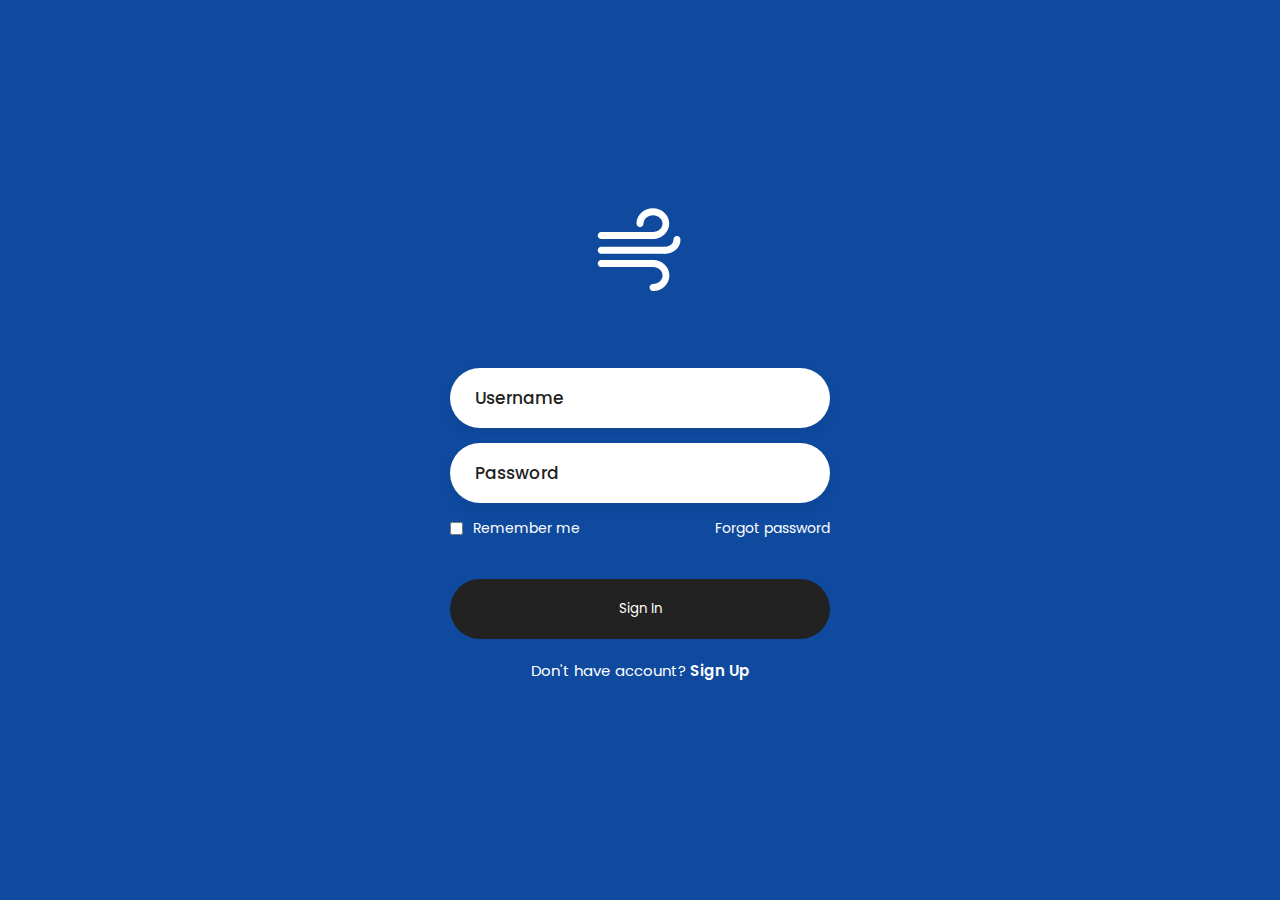
<file: simulation.html>
<!DOCTYPE html>
<html lang="en">
<head>
  <meta charset="UTF-8">
  <meta name="viewport" content="width=device-width, initial-scale=1.0">
  <link href="https://cdn.jsdelivr.net/npm/bootstrap@5.3.3/dist/css/bootstrap.min.css" rel="stylesheet"
    integrity="sha384-QWTKZyjpPEjISv5WaRU9OFeRpok6YctnYmDr5pNlyT2bRjXh0JMhjY6hW+ALEwIH" crossorigin="anonymous">
  <script src="https://cdn.jsdelivr.net/npm/bootstrap@5.3.3/dist/js/bootstrap.bundle.min.js"
    integrity="sha384-YvpcrYf0tY3lHB60NNkmXc5s9fDVZLESaAA55NDzOxhy9GkcIdslK1eN7N6jIeHz"
    crossorigin="anonymous"></script>
  <script src="js/modelSimulation/simulationHandler.js" type="module"></script>
  <script src="js/header.js" type="module"></script>
  <script src="js/modelSimulation/envInputHandler.js" type="module"></script>
  <link rel="stylesheet" href="css/catalog.css">
  <link rel="stylesheet" href="css/simulation.css">
  <title>AeroSim</title>
</head>
<body>
  <section class="left-section">
      <nav>
        <div id="mobile-sidebar">
          <div id="mobile-sidebar-content" class="d-flex flex-column flex-shrink-0 bg-light" >
            <a href="index.html" class="d-block p-3 link-dark text-decoration-none" title="" data-bs-toggle="tooltip" data-bs-placement="right" data-bs-original-title="Icon-only">
              <div id="mobile-logo" class="icons"></div>
            </a>
            <ul class="nav nav-pills nav-flush flex-column mb-auto text-center">
              <li>
                <a href="index.html" class="nav-link py-3 border-bottom" aria-current="page" title="" data-bs-toggle="tooltip" data-bs-placement="right" data-bs-original-title="Home">
                  <div id="mobile-dashboard-icon" class="icons"></div>
                </a>
              </li>
              <li>
                <a href="catalog.html" class="nav-link py-3 border-bottom" title="" data-bs-toggle="tooltip" data-bs-placement="right" data-bs-original-title="Dashboard">
                  <div class="icons" id="mobile-basket-icon"></div>
                </a>
              </li>
              <li>
                <a href="simulations.html" class="nav-link py-3 border-bottom" title="" data-bs-toggle="tooltip" data-bs-placement="right" data-bs-original-title="Orders">
                  <div class="icons" id="mobile-library-icon"></div>
                </a>
              </li>
              <li>
                <a href="#" class="nav-link py-3 border-bottom" title="" data-bs-toggle="tooltip" data-bs-placement="right" data-bs-original-title="Products">
                  <div class="icons" id="mobile-progress-icon"></div>
                </a>
              </li>
            </ul>
            <div id="mobile-controller">
              <div id="mobile-ZoomOut" class="icons"  draggable="false"></div>
              <div id="mobile-ZoomIn" class="icons"  draggable="false"></div>
              <div id="mobile-Backward" class="icons"  draggable="false"></div>
              <div id="mobile-Forward" class="icons"  draggable="false"></div>
              <div id="mobile-Expand" class="icons"  draggable="false"></div>
              <div id="mobile-Curser" class="icons"  draggable="false"></div> 
            </div>
            <div class="dropdown border-top">
              <a href="#" class="d-flex align-items-center justify-content-center p-3 link-dark text-decoration-none dropdown-toggle" id="dropdownUser3" data-bs-toggle="dropdown" aria-expanded="false">
                <img src="#" alt="mobile-profile-image" id="mobile-profile-image" class="rounded-circle" width="24" height="24">
              </a>
              <ul class="dropdown-menu text-small shadow" aria-labelledby="dropdownUser3">
                <li><a class="dropdown-item" href="#">My profile</a></li>
                <li><a class="dropdown-item" href="#">Projects</a></li>
                <li><a class="dropdown-item" href="#">Settings</a></li>
                <li><hr class="dropdown-divider"></li>
                <li><a class="dropdown-item" href="#">Sign out</a></li>
              </ul>
            </div>
          </div>
        </div>
        <div class="d-flex flex-column flex-shrink-0 p-3 text-white bg-primary" id="left-sidebar">
          <a href="index.html" class="d-flex align-items-center mb-3 mb-md-0 me-md-auto text-white text-decoration-none">
            <div id="logo" class="icons"></div>
            <span class="fs-4"></span>
          </a>
          <hr>
          <ul class="nav nav-pills flex-column mb-auto">
            <li>
              <a href="index.html" class="nav-link text-white" aria-current="page">
                <span class="nav-icons-span">
                  <span id="dashboard-icon" class="icons"></span>
                  Home
                </span>
              </a>
            </li>
            <li>
              <a href="catalog.html" class="nav-link text-white">
                <span class="nav-icons-span">
                    <span class="icons" id="basket-icon"></span>
                    Community catalog
                </span>
              </a>
            </li>
            <li>
              <a href="simulations.html" class="nav-link active">
                <span class="nav-icons-span">
                  <span class="icons" id="library-icon"></span>
                  Simulations
                </span>
              </a>
            </li>
            <li>
              <a href="#" class="nav-link text-white">
                <span class="nav-icons-span">
                    <span class="icons" id="progress-icon"></span>
                    Progression
                </span>
              </a>
            </li>
          </ul>
          <hr>
          <ul id="nav-util">
            <li>
              <a href="#" class="nav-link text-white">
                <h6>Settings</h6>
              </a>
            </li>
            <li>
              <a href="#" class="nav-link text-white">
                <h6>Contact us</h6>
              </a>
            </li>
            <li>
              <a href="#" class="nav-link text-white">
                <h6>Help</h6>
              </a>
            </li>
            <li>
              <a href="#" class="nav-link text-white">
                <h6>Logout</h6>
              </a>
            </li>
          </ul>
        </div>
      </nav>
  </section>
  <div class="right-section">
    <header>
      <nav class="navbar_bg-body-tertiary">
      <div class="container-fluid">
        <div id="header_title">
          <h3>Simulate an existing project</h3>
          <h5>understand the beauty of aerodynamics.</h5>
          <nav aria-label="breadcrumb">
            <ol class="breadcrumb">
              <li class="breadcrumb-item"><a href="index.html">Home</a></li>
              <li class="breadcrumb-item active" aria-current="page"><a href="catalog.html">Community catalog</a></li>
              <li class="breadcrumb-item active" aria-current="page"> simulation</li>
            </ol>
          </nav>
        </div>
        <div id="search_bar">
          <input class="form-control me-2" type="search" id="search_input" placeholder="Search" aria-label="Search">
        </div>
        <div class="dropdown">
          <a href="#" class="d-flex align-items-center text-black text-decoration-none dropdown-toggle"
            id="dropdownUser1" data-bs-toggle="dropdown" aria-expanded="false">
            <img src="#" alt="profile-image" id="profile-image" class="rounded-circle me-2">
            <strong id="user_full_name"></strong>
          </a>
          <ul class="dropdown-menu dropdown-menu-dark text-small shadow" aria-labelledby="dropdownUser1">
            <li><a class="dropdown-item" href="#">My Profile</a></li>
            <li><a class="dropdown-item" href="#">Projects</a></li>
            <li>
              <hr class="dropdown-divider">
            </li>
            <li><a class="dropdown-item" href="#">Sign out</a></li>
          </ul>
        </div>
      </div>
      </nav>
    </header>
    <main>
      <div class="content-area">
      <div id="simulation-area">
        <div id="simulation-img"></div>
        <div id="hoverController" draggable="true">
          <div id="ZoomOut" class="icons"  draggable="false"></div>
          <div id="ZoomIn" class="icons"  draggable="false"></div>
          <div id="Backward" class="icons"  draggable="false"></div>
          <div id="Forward" class="icons"  draggable="false"></div>
          <div id="Expand" class="icons"  draggable="false"></div>
          <div id="Curser" class="icons"  draggable="false"></div> 
        </div>
        <div id="sim-sidebar-inputs">
          <div id="sim-sidebar">
            <section id="analysis-section">
              <div id="left-arrow-icon" class="icons"></div>
              <h2>Analysis</h2>
              <div id="chart-icon" class="icons" ></div>
            </section>
            <section id="input-section">
              <div id="arrow-inputs" class="icons"></div>
              <h2>Inputs</h2>
              <div id="lightning-icon" class="icons"></div>
            </section>
            <div id="inputs_area">
              <label for="air-density" class="form-label">Air density</label>
              <input type="range" class="form-range" id="air-density" min="900" max="1100" value="1000">
              <label for="humidity" class="form-label">Humidity</label>
              <input type="range" class="form-range" id="humidity" min="0" max="100" value="50">
              <label for="temperture" class="form-label">Temperature</label>
              <input type="range" class="form-range" id="temperture" min="-100" max="100" value="30">
            </div>
            <button class="btn btn-primary" id="sim-btn">Simulate</button>
          </div>
        </div>
      </div>
    </div> 
    </main>
  </div>
</body>
</html>
</file>
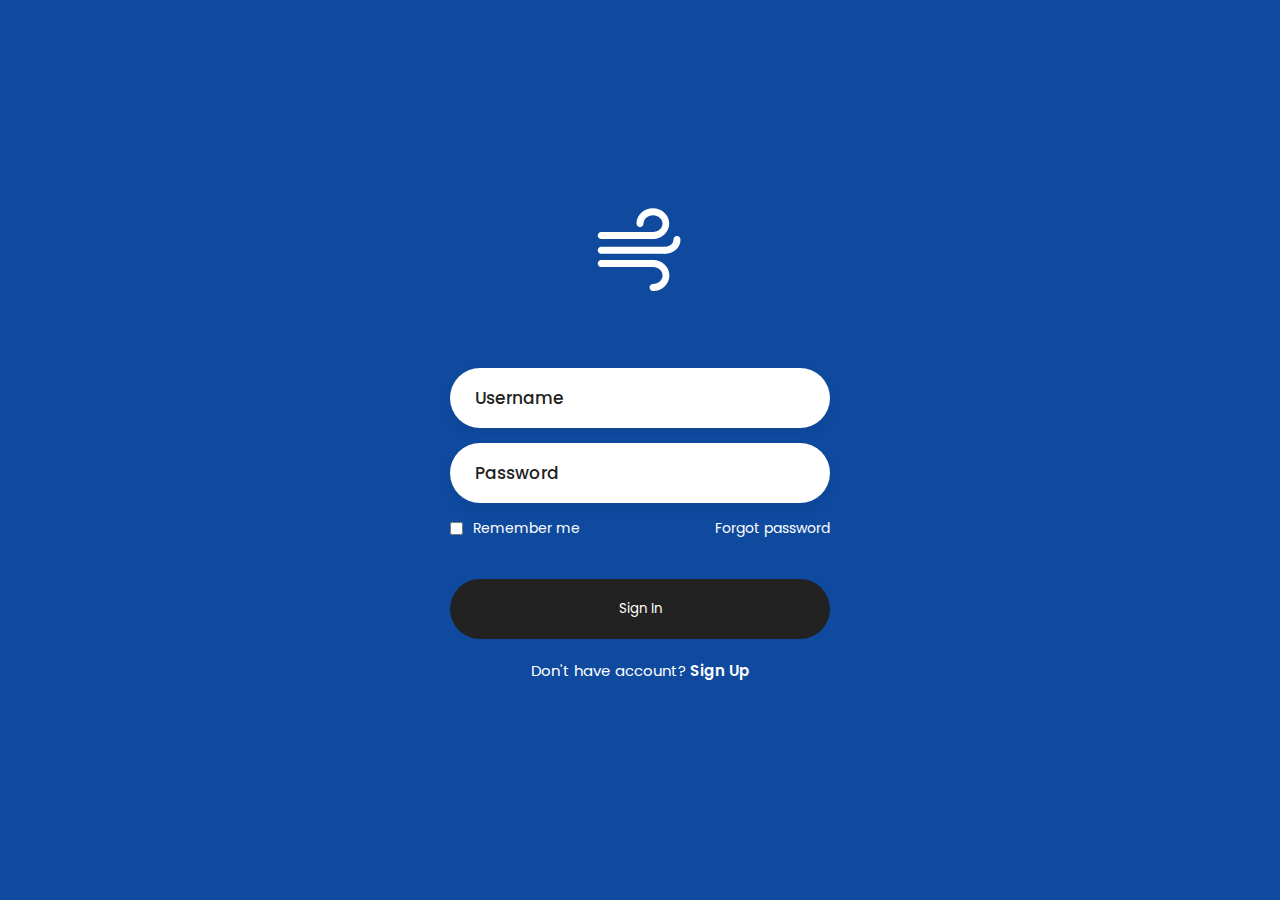
<file: simulations.html>
<!DOCTYPE html>
<html lang="en">
<head>
    <meta charset="UTF-8">
    <meta name="viewport" content="width=device-width, initial-scale=1.0">
    <link href="https://cdn.jsdelivr.net/npm/bootstrap@5.3.3/dist/css/bootstrap.min.css" rel="stylesheet"
        integrity="sha384-QWTKZyjpPEjISv5WaRU9OFeRpok6YctnYmDr5pNlyT2bRjXh0JMhjY6hW+ALEwIH" crossorigin="anonymous">
    <script src="https://cdn.jsdelivr.net/npm/bootstrap@5.3.3/dist/js/bootstrap.bundle.min.js"
        integrity="sha384-YvpcrYf0tY3lHB60NNkmXc5s9fDVZLESaAA55NDzOxhy9GkcIdslK1eN7N6jIeHz"
        crossorigin="anonymous"></script>
    <script src="js/header.js" type="module"></script>
    <script src="js/simulationsList/handleObjectList.js" type="module"></script>
    <link rel="stylesheet" href="css/style.css">
    <link rel="stylesheet" href="css/simulations.css">
    <title>AeroSim</title>
</head>
<body>
    <section class="left-section">
      <nav>
        <div id="mobile-sidebar">
          <div id="mobile-sidebar-content" class="d-flex flex-column flex-shrink-0 bg-light">
            <a href="index.html" class="d-block p-3 link-dark text-decoration-none" title="" data-bs-toggle="tooltip" data-bs-placement="right" data-bs-original-title="Icon-only">
              <div id="mobile-logo" class="icons"></div>
            </a>
            <ul class="nav nav-pills nav-flush flex-column mb-auto text-center">
              <li>
                <a href="index.html" class="nav-link py-3 border-bottom" aria-current="page" title="" data-bs-toggle="tooltip" data-bs-placement="right" data-bs-original-title="Home">
                  <div id="mobile-dashboard-icon" class="icons"></div>
                </a>
              </li>
              <li>
                <a href="catalog.html" class="nav-link py-3 border-bottom" title="" data-bs-toggle="tooltip" data-bs-placement="right" data-bs-original-title="Dashboard">
                  <div  id="mobile-basket-icon" class="icons"></div>
                </a>
              </li>
              <li>
                <a href="simulations.html" class="nav-link active py-3 border-bottom" title="" data-bs-toggle="tooltip" data-bs-placement="right" data-bs-original-title="Orders">
                  <div id="mobile-library-icon" class="icons" ></div>
                </a>
              </li>
              <li>
                <a href="#" class="nav-link py-3 border-bottom" title="" data-bs-toggle="tooltip" data-bs-placement="right" data-bs-original-title="Products">
                  <div id="mobile-progress-icon" class="icons" ></div>
                </a>
              </li>
            </ul>
              <div id="mobile-not">
                <a href="messagesUser.html" id="mobile-notification">
                  <span></span>
                  <span id="mobile-badge">_</span>
                </a>
              </div>
              <div class="dropdown border-top">
              <a href="#" class="d-flex align-items-center justify-content-center p-3 link-dark text-decoration-none dropdown-toggle" id="dropdownUser3" data-bs-toggle="dropdown" aria-expanded="false">
                <img src="#" alt="mobile-profile-image" id="mobile-profile-image" class="rounded-circle" width="24" height="24">
              </a>
              <ul class="dropdown-menu text-small shadow" aria-labelledby="dropdownUser3">
                <li><a class="dropdown-item" href="#">My profile</a></li>
                <li><a class="dropdown-item" href="#">Projects</a></li>
                <li><a class="dropdown-item" href="#">Settings</a></li>
                <li><hr class="dropdown-divider"></li>
                <li><a class="dropdown-item" href="#">Sign out</a></li>
              </ul>
            </div>
          </div>
        </div>
        <div class="d-flex flex-column flex-shrink-0 p-3 text-white bg-primary" id="left-sidebar">
          <a href="index.html" class="d-flex align-items-center mb-3 mb-md-0 me-md-auto text-white text-decoration-none">
            <div  id="logo" class="icons"></div>
            <span class="fs-4"></span>
          </a>
          <hr>
          <ul class="nav nav-pills flex-column mb-auto">
            <li>
              <a href="index.html" class="nav-link text-white" aria-current="page">
                <span class="nav-icons-span">
                  <span id="dashboard-icon" class="icons"></span>
                  Home
                </span>
              </a>
            </li>
            <li>
              <a href="catalog.html" class="nav-link text-white">
                <span class="nav-icons-span">
                    <span class="icons" id="basket-icon"></span>
                    Community catalog
                </span>
              </a>
            </li>
            <li>
              <a href="simulations.html" class="nav-link active">
                <span class="nav-icons-span">
                  <span class="icons" id="library-icon"></span>
                  Simulations
                </span>
              </a>
            </li>
            <li>
              <a href="#" class="nav-link text-white">
                <span class="nav-icons-span">
                    <span class="icons" id="progress-icon"></span>
                    Progression
                </span>
              </a>
            </li>
          </ul>
          <hr>
          <ul id="nav-util">
            <li>
              <a href="#" class="nav-link text-white">
                <h6>Settings</h6>
              </a>
            </li>
            <li>
              <a href="#" class="nav-link text-white">
                <h6>Contact us</h6>
              </a>
            </li>
            <li>
              <a href="#" class="nav-link text-white">
                <h6>Help</h6>
              </a>
            </li>
            <li>
              <a href="#" class="nav-link text-white">
                <h6>Logout</h6>
              </a>
            </li>
          </ul>
        </div>
      </nav>
  </section>
    <div class="right-section">
      <header>
        <nav class="navbar_bg-body-tertiary">
          <div class="container-fluid">
              <div id="header_title">
                  <h3 id="Welcome-first_name"></h3>
                  <h5>Continue your study path from where you left</h5>
                  <nav aria-label="breadcrumb">
                      <ol class="breadcrumb">
                          <li class="breadcrumb-item"><a href="index.html">Home</a></li>
                          <li class="breadcrumb-item active" aria-current="page">Simulations</li>
                      </ol>
                  </nav>
              </div>
              <div id="search_bar">
                  <input class="form-control me-2" type="search" placeholder="Search" aria-label="Search">
              </div>
              <div id="not">
                <a href="messagesUser.html" id="notification">
                  <span id="badge">_</span>
                </a>
              </div>
              <div class="dropdown">
                  <a href="#" class="d-flex align-items-center text-black text-decoration-none dropdown-toggle"
                      id="dropdownUser1" data-bs-toggle="dropdown" aria-expanded="false">
                      <img src="#" alt="profile-image" id="profile-image" class="rounded-circle me-2">
                      <strong id="user_full_name"></strong>
                  </a>
                  <ul class="dropdown-menu dropdown-menu-dark text-small shadow" aria-labelledby="dropdownUser1">
                      <li><a class="dropdown-item" href="#">My Profile</a></li>
                      <li><a class="dropdown-item" href="#">Projects</a></li>
                      <li>
                          <hr class="dropdown-divider">
                      </li>
                      <li><a class="dropdown-item" href="#">Sign out</a></li>
                  </ul>
              </div>
          </div>
      </nav>
      </header>
      <main>
        <div class="content-area">
          <div id="card-container">
              <div class="card" id="simulations-card">
                  <div class="card-body">
                      <span class="card-title-span">
                          <span id="library-card-icon" class="icons"></span>
                          My Simulations
                      </span>
                      <div id="div-table" >
                        <table>
                          <thead id="table-row">
                              <th scope="col">#</th>
                              <th scope="col">Name</th>
                              <th scope="col">Date</th>
                              <th scope="col">Difficulty</th>
                              <th></th>
                              <th></th>
                              <th></th>
                          </thead>
                          <tbody></tbody>
                        </table>
                      </div>
                  </div>
              </div>
          </div>
      </div>
      </main>
    </div>
</body>
</html>
</file>
<file: css/style.css>
html{
    overflow-x: hidden;
}

body{
    display: flex;
    height: 100%;
}

.icons{
    display: block;
    background-size: contain;
    width: 20px;
    height: 20px;
    margin-right: 10px;
    background-repeat: no-repeat;
}
#logo{
    width: 150px;
    height: 150px;
    background-image: url('../images/logo.svg');
    margin-left:50px;
}

#left-sidebar{
    width: 300px;
    background-color: rgb(15, 74, 159) !important;
}

.nav-icons-span{
    display: flex;
    margin-top: 10px;
}

#dashboard-icon{
    background-image: url('../images/AeroSim_Dashboard_Icon.svg');
}

#basket-icon{
    background-image: url('../images/AeroSim_Shopping_Basket_Icon.svg');
}
#library-icon{
    background-image: url('../images/AeroSim_Library_Books_Icon.svg');
}
#progress-icon{
    background-image: url('../images/AeroSim_Progress_Check_Icon.svg');
}
#study-progress-icon{
    background-image: url('../images/Progress_blue.png');
    width: 40px;
    height: 40px;
    margin-top: 5px;
}

#catalog-card-icon{
    background-image: url('../images/basket_blue.png');
    width: 50px;
    height: auto;
    background-repeat: no-repeat;
}
#explore-card-icon{
    background-image: url('../images/explore_icon.png');
    width: 50px;
    height: 50px;
    margin-left: 40px;
}

#search-card-icon{
    background-image: url('../images/Search.png');
    width: 70px;
    height: 70px;
    margin-left: 30px;
}
#search-btn-icon{
    margin-left: 50px;
}
#library-card-icon{
    background-image: url('../images/library-blue.svg');
    width: 60px;
    height: 60px;
}

#stats-icon{
    height: 20px;
    width: 20px;
    background-image: url('../images/stats-icon.svg');
}
#mobile-stats-icon{
    background-image: url('../images/stats-icon.svg');
}


.left-section{
    width: 300px;
    min-height: 100vh;
}

.left-section nav{
    display: flex;
    height: 100% ;
}

.content-area{
    background-color: #f2f2f2;
    min-height: 100vh;
    width: calc(100vw - 300px);
}

.container-fluid{
    display: flex;
    align-items: center;
    margin-top: 20px;
    margin-bottom: 20px;
    justify-content: space-between;
}
#search_bar{
    margin-left: 30px;
    margin-right: 80px;
}

.form-control{
    border-radius: 34px;
    background-color: #f2f2f2;
}

#header_title{
    width: 40vw;
}

#card-container{
    display: flex;
    flex-wrap: wrap;
}

.card{
    margin-top: 30px;
    margin-left: 50px;
    border-radius: 34px;
    border: 0;
}

.card-body{
    margin-left: 30px;
}

.card-title-span{
    display: flex;
    margin-bottom: 20px;
    font-size:xx-large;
    font-family:sans-serif;
}
.card-title-span img{
    margin-right: 10px;
}

#profile-image{
    display:block;
    width: 50px;
    height: 50px;
}

#catalog-span-card{
    display: flex;
}

.nav-link:hover{
    background-color: #0d6efd;
}

.nav-link{
    margin-bottom: 10px;
}

#nav-util{
    list-style-type: none;
}

#nav-util li{
    margin-right: 20px;
}

.btn{
    width: 100px;
    margin-bottom: 20px;
    margin-left: 20px;
    border-radius: 34px;
}

#span-btn{
    display: block;
    margin-left: 30px;
}

#explore-btn{
    margin-top: 20px;
}

#progression-card{
    width: 45vw;
    border-radius: 34px;
}

#progression-card .btn{
    margin-left:50px ;
}

#catalog-card{
    width: 25vw;
    align-items: center;
}

#simulations-card{
    width: 87%;
    height: 100%;
    margin-bottom:50px;
}

#simulation-card-btn{
    align-self: center;
    width: 150px;
    height: 50px;
}

table{
    margin-left: 20px;
}

#div-table{
    overflow-x:auto;
}

#table-row th,td{
    border-bottom: 1px solid rgba(212, 206, 206, 0.603);
    padding-right: 5vw;
    padding-top: 15px;
    padding-bottom: 15px;
}
#table-row th{
    padding-bottom: 0;
    padding-top: 0;
}

#table-row .btn{
    margin-top: 10px !important;
}

table tbody tr td img{
    cursor: pointer;
}

td{
    text-align: center;
}

td button{
    margin-top: 20px;
}

#Search-bar-modal{
    height: fit-content;
    border-radius: 0;
}

#search-btn-modal{
    border-radius: 0;
}

#sim-link{
    background-color: #0d6efd;
}

#home-link{

    background-color: #0f4a9f;
}

#header_title h5{
    color: gray;
}




#mobile-sidebar {
    display: none;
    
}

#mobile-sidebar-content{
    background-color: rgb(15, 74, 159) !important;
    width: 4.5rem;
}

#notification {
    margin-right: 20px;
    text-decoration: none;
    padding: 15px 26px;
    position: relative;
    background-image: url('../images/message_icon.svg');
    background-repeat: no-repeat;
  }
  
  #notification #badge {
    position: absolute;
    top: -2px;
    right: -5px;
    padding-left: 5px;
    width: 20px;
    border-radius: 50%;
    background: red;
    color: white;
  }

@media (max-width: 1025px){
    #mobile-sidebar{
        display: block !important;
        height: 100vh;
        z-index: 1000;
    }

    #mobile-sidebar-content{
        position: fixed ;
        height: 100vh;
    }

    .right-section{
        width: calc(100vw - 70px);
    }

    header{
        display: none;
    }

    #mobile-logo{
        width: 70px;
        height: 70px;
        background-image: url('../images/logo.svg');
        margin-left: -15px;
    }

    #mobile-dashboard-icon{
        background-image: url('../images/AeroSim_Dashboard_Icon.svg');
    }

    #mobile-basket-icon{
        background-image: url('../images/AeroSim_Shopping_Basket_Icon.svg');
    }
    #mobile-library-icon{
        background-image: url('../images/AeroSim_Library_Books_Icon.svg');
    }
    #mobile-progress-icon{
        background-image: url('../images/AeroSim_Progress_Check_Icon.svg');
    }

    #mobile-profile-image{
        display:block;
        width: 50px;
        height: 50px;
    }

    .content-area{
        width: calc(100vw - 70px);
    }
    
    #card-container {
        padding-bottom: 20px;
        margin-left: 10px;
        display: flex;
        flex-wrap: wrap;
    }


    .left-section{
        width: 70px;
        min-height: 100vh;
    }

    #left-sidebar{
        display: none !important;
    }

    .card{
        margin-left: 20px;
        margin-top: 30px;
        width: 80% !important;
        border-radius: 34px;
        border: 0px;
    }
    #mobile-notification {
        margin-right: 20px;
        text-decoration: none;
        padding: 40px 26px;
        margin-left: 10px;
        position: relative;
        background-image: url('../images/message_icon.svg');
        background-repeat: no-repeat;
      }
      
      #mobile-notification #mobile-badge {
        position: absolute;
        top: -2px;
        right: -5px;
        padding-left: 5px;
        width: 20px;
        border-radius: 50%;
        background: red;
        color: white;
      }


}

@media (max-width: 400px){
    .card{
        margin-left: 20px;
        margin-top: 30px;
        width: 80% !important;
        border-radius: 34px;
        border: 0px;
    }

    #search-btn-icon {
        margin-left: 0px;
    }

    #explore-card-icon {
        background-image: url(../images/explore_icon.png);
        width: 50px;
        height: 50px;
        margin-left: 10px;
    }

    #explore-btn{
        margin-left: -12px;
    }
    
    .card-title-span{
        font-size:large;
    }

    #mobile-notification {
            margin-right: 20px;
            text-decoration: none;
            padding: 40px 26px;
            margin-left: 10px;
            position: relative;
            background-image: url('../images/message_icon.svg');
            background-repeat: no-repeat;
      }
          
      #mobile-notification #mobile-badge {
        position: absolute;
        top: -2px;
        right: -5px;
        padding-left: 5px;
        width: 20px;
        border-radius: 50%;
        background: red;
        color: white;
      }


}
</file>
<file: css/catalog.css>
html{
    overflow-x: hidden;
}
body{
    display: flex;
    height: 100%;
}

.icons{
    display: block;
    background-size: contain;
    width: 20px;
    height: 20px;
    margin-right: 10px;
    background-repeat: no-repeat;
}

#warning-icon{
    background-image: url('../images/warning.svg');
    width: 30px;
    height: 30px;
    cursor: pointer;
}

#left-sidebar{
    width: 300px;
    background-color: rgb(15, 74, 159) !important;
}

#logo{
    width: 150px;
    height: 150px;
    background-image: url('../images/logo.svg');
    margin-left: 50px;
}

#mobile-sidebar {
    display: none;
    
}

#mobile-sidebar-content{
    background-color: rgb(15, 74, 159) !important;
    width: 4.5rem;
}

.nav-icons-span{
    display: flex;
    margin-top: 10px;
}

#dashboard-icon{
    background-image: url('../images/AeroSim_Dashboard_Icon.svg');
}

#basket-icon{
    background-image: url('../images/AeroSim_Shopping_Basket_Icon.svg');
}
#library-icon{
    background-image: url('../images/AeroSim_Library_Books_Icon.svg');
}
#progress-icon{
    background-image: url('../images/AeroSim_Progress_Check_Icon.svg');
}
#stats-icon{
    height: 20px;
    width: 20px;
    background-image: url('../images/stats-icon.svg');
}

#mobile-stats-icon{
    height: 20px;
    width: 20px;
    background-image: url('../images/stats-icon.svg');
}

.left-section{
    width: 300px;
    min-height: 100vh;
}


.left-section nav{
    display: flex;
    height: 100% ;
}

.content-area{
    background-color: #f2f2f2;
    min-height: 100vh;
    width: calc(100vw - 300px);
}

.container-fluid{
    display: flex;
    align-items: center;
    margin-top: 20px;
    margin-bottom: 20px;
    justify-content: space-between;
}

#search_bar{
    margin-left: 30px;
    margin-right: 80px;
}

#search_bar .form-control{
    background-color: #f2f2f2;
    border-radius: 34px;
}


#header_title {
    width: 40vw;
}

#header_title h5{
    color: gray;
}

#card-container{
    display: flex;
    flex-wrap: wrap;
    padding-bottom: 20px;
    margin-left: 40px;
}

.card{
    margin-left: 20px;
    margin-top: 30px;
    width: 350px;
    border-radius: 34px;
    border: 0px;
}
.card-body .span-desc{
    margin-left: 40px;
    color: gray;
}

#card-title-span h3{
    font-size: 25px;
    
}

#card-title-span h6{
    font-size: 15px;
    color: #969696;
}

#card-title-span img{
    height: 150px;
    width: 150px;
    margin-left: 80px;
}
#card-title-span img:hover{
    cursor:pointer;
}

.card-title{
    margin-top: 10px;
}

#progress-img{
    width: 40px;
    height: 40px;
    margin-top: 10px;
}

.nav-link:hover{
    background-color: #0d6efd;
}

.nav-link{
    margin-bottom: 10px;
}

#nav-util{
    list-style-type: none;
}

#nav-util li{
    margin-right: 20px;
}

.btn{
    width: 100px;
    margin-bottom: 20px;
    margin-left: 20px;
}

#span-btn{
    display: block;
    margin-left: 30px;
}

#explore-icon{
    margin-left: 60px;
    margin-bottom: 10px;
}

#search-icon{
    margin-left: 60px;
}

#profile-image{
    display:block;
    width: 50px;
    height: 50px;
}

#notification {
    margin-right: 20px;
    text-decoration: none;
    padding: 15px 26px;
    position: relative;
    background-image: url('../images/message_icon.svg');
    background-repeat: no-repeat;
  }
  
  #notification #badge {
    position: absolute;
    top: -2px;
    right: -5px;
    padding-left: 5px;
    width: 20px;
    border-radius: 50%;
    background: red;
    color: white;
  }

@media (max-width: 1025px){
    #mobile-sidebar{
        display: block;
        height: 100vh;
        z-index: 1000;
    }

    #mobile-sidebar-content{
        position: fixed ;
        height: 100vh;
    }

    .right-section{
        width: calc(100vw - 70px);
    }

    header{
        display: none;
    }

    #mobile-logo{
        width: 70px;
        height: 70px;
        background-image: url('../images/logo.svg');
        margin-left: -15px;
    }

    #mobile-dashboard-icon{
        background-image: url('../images/AeroSim_Dashboard_Icon.svg');
    }

    #mobile-basket-icon{
        background-image: url('../images/AeroSim_Shopping_Basket_Icon.svg');
    }
    #mobile-library-icon{
        background-image: url('../images/AeroSim_Library_Books_Icon.svg');
    }
    #mobile-progress-icon{
        background-image: url('../images/AeroSim_Progress_Check_Icon.svg');
    }

    #mobile-profile-image{
        display:block;
        width: 50px;
        height: 50px;
    }

    .content-area{
        width: calc(100vw - 70px);
    }
    
    #card-container {
        padding-bottom: 20px;
        margin-left: 10px;
    }

    .left-section{
        width: 70px;
        min-height: 100vh;
    }

    #left-sidebar{
        display: none !important;
    }

    .container-fluid{
        display: block;
        align-items: center;
        margin-top: 20px;
        margin-bottom: 20px;
        justify-content: space-between;
    }

    .card{
        margin-left: 20px;
        margin-top: 30px;
        width: 250px;
        border-radius: 34px;
        border: 0px;
    }

    #card-title-span img {
        height: 150px;
        width: 150px;
        margin-left: 40px;
    }

    .card-body .span-desc {
        margin-left: 10px;
        font-size: smaller;
    }
    #mobile-notification {
        margin-right: 20px;
        text-decoration: none;
        padding: 40px 26px;
        margin-left: 10px;
        position: relative;
        background-image: url('../images/message_icon.svg');
        background-repeat: no-repeat;
      }
      
      #mobile-notification #mobile-badge {
        position: absolute;
        top: -2px;
        right: -5px;
        padding-left: 5px;
        width: 20px;
        border-radius: 50%;
        background: red;
        color: white;
      }



}
</file>
<file: css/login.css>
@import url('https://fonts.googleapis.com/css2?family=Poppins:wght@400;500&display=swap');
*{
    margin: 0;
    padding: 0;
    box-sizing: border-box;
    font-family: 'Poppins',sans-serif;
}

#logo{
    display: block;
    background-size: contain;
    background-repeat: no-repeat;
    text-align: center;
    width: 250px;
    height: 250px;
    background-image: url('../images/logo.svg');
    background-repeat: no-repeat;
    text-align: center;
    margin-bottom: -100px;
}

body{
    display: flex;
    flex-direction: column;
    justify-content: center;
    align-items: center;
    min-height: 100vh;
    background:  rgb(15, 74, 159);
}

main{
    display: flex;
    justify-content: center;
    flex-direction: column;
    width: 440px;
    height: 480px;
    padding: 30px;
}

main .input-field{
    width: 100%;
    height: 60px;
    font-size: 17px;
    padding: 0 25px;
    margin-bottom: 15px;
    border-radius: 30px;
    border: none;
    box-shadow: 0px 5px 10px 1px rgba(0,0,0, 0.05);
    outline: none;
    transition: .3s;
}

::placeholder{
    font-weight: 500;
    color: #222;
}

.input-field:focus{
    width: 105%;
}

#forgot{
    display: flex;
    justify-content: space-between;
    margin-bottom: 40px;
}

section{
    display: flex;
    align-items: center;
    font-size: 14px;
    color: #fff;
}

#check{
    margin-right: 10px;
}

a{
    text-decoration: none;
}

a:hover{
    text-decoration: underline;
}

section a{
    color: #fff;
}

#input-submit{
    position: relative;
}

#submit-btn{
    width: 100%;
    height: 60px;
    background: #222;
    border: none;
    border-radius: 30px;
    cursor: pointer;
    transition: .3s;
    color: #ffffff;
    
}

#input-submit label{
    position: absolute;
    top: 45%;
    left: 50%;
    color: #fff;
    -webkit-transform: translate(-50%, -50%);
    -ms-transform: translate(-50%, -50%);
    transform: translate(-50%, -50%);
    cursor: pointer;
}

#submit-btn:hover{
    background: #000;
    transform: scale(1.05,1);
}

#sign-up-link{
    text-align: center;
    font-size: 15px;
    margin-top: 20px;
    color: #fff;
}

#sign-up-link a{
    color: #fff;
    font-weight: 600;
}
</file>
<file: css/simulations.css>
#mobile-sidebar {
    display: none;
    
}

#mobile-sidebar-content{
    background-color: rgb(15, 74, 159) !important;
    width: 4.5rem;
}

#notification {
    margin-right: 20px;
    text-decoration: none;
    padding: 15px 26px;
    position: relative;
    background-image: url('../images/message_icon.svg');
    background-repeat: no-repeat;
  }
  
  #notification #badge {
    position: absolute;
    top: -2px;
    right: -5px;
    padding-left: 5px;
    width: 20px;
    border-radius: 50%;
    background: red;
    color: white;
  }

@media (max-width: 1025px){
    #mobile-sidebar{
        display: block !important;
        height: 100vh;
        z-index: 1000;
    }

    #mobile-sidebar-content{
        position: fixed ;
        height: 100vh;
    }

    .right-section{
        width: calc(100vw - 70px);
    }

    header{
        display: none;
    }

    #mobile-logo{
        width: 70px;
        height: 70px;
        background-image: url('../images/logo.svg');
        margin-left: -15px;
    }

    #mobile-dashboard-icon{
        background-image: url('../images/AeroSim_Dashboard_Icon.svg');
    }

    #mobile-basket-icon{
        background-image: url('../images/AeroSim_Shopping_Basket_Icon.svg');
    }
    #mobile-library-icon{
        background-image: url('../images/AeroSim_Library_Books_Icon.svg');
    }
    #mobile-progress-icon{
        background-image: url('../images/AeroSim_Progress_Check_Icon.svg');
    }

    #mobile-profile-image{
        display:block;
        width: 50px;
        height: 50px;
    }

    .content-area{
        width: calc(100vw - 70px);
    }
    
    #card-container {
        padding-bottom: 20px;
        margin-left: 10px;
    }

    .left-section{
        width: 70px;
        min-height: 100vh;
    }

    #left-sidebar{
        display: none !important;
    }

    .card{
        margin-left: 20px;
        margin-top: 30px;
        width: 250px;
        border-radius: 34px;
        border: 0px;
    }
}
</file>
<file: css/simulation.css>
#lightning-icon{
    background-image: url('../images/AeroSim_Weather_Lightning_Rainy_Icon.svg');
    width: 40px;
    height: 40px;
    margin-left: 25px;
}

#chart-icon{
    background-image: url('../images/AeroSim_Addchart_Icon.svg');
    width: 40px;
    height: 40px;
}

#left-arrow-icon{
    background-image: url('../images/Arrow_Left_5.svg');
    width: 25px;
    height: 25px;
    margin-top: 5px;
}

#simulation-area{
    height: 100vh;
    width: calc(100vw - 300px);
    display: grid;
    align-items: center;
    position: relative;
}

#simulation-img{
    height: 50vh;
    width: 50vw;
    background-repeat: no-repeat;
    background-size: contain;
    justify-self: center;
    position: relative;
}

#profile-image{
    display:block;
    width: 50px;
    height: 50px;
}


#hoverController{
    display: flex;
    height: 7vh;
    width: 15vw;
    background-color: white;
    border-radius: 10px;
    box-shadow: 0px 2px 4px rgba(0, 0, 0, 0.5); 
    position: absolute;
    justify-self: start;
    align-content: center;
    margin-top: -75vh;
    margin-left: 5vh;
    cursor: move;
    transform: translate(10px, 50px); 
    z-index: 10;
}

#ZoomOut{
    background-image: url('../images/Img_ZoomOut.svg');
    width: 50px;
    height: 50px;
    margin-top: 18px;
}
#ZoomIn{
    background-image: url('../images/Img_ZoomIn.svg');
    width: 50px;
    height: 50px;
    margin-top: 18px;
}
#Backward{
    background-image: url('../images/Img_Backward.svg');
    width: 40px;
    height: 40px;
    margin-top: 25px;
}
#Forward{
    background-image: url('../images/Img_Forward.svg');
    width: 40px;
    height: 40px;
    margin-top: 25px;
}
#Expand{
    background-image: url('../images/Img_Expand.svg');
    width: 37px;
    height: 37px;
    margin-top: 24px;
}
#Curser{
    background-image: url('../images/Img_Curser.svg');
    width: 50px;
    height: 50px;
    margin-top: 18px;
}

#hoverController #ZoomOut,#ZoomIn:hover{
    cursor: pointer;
}

#mobile-sidebar #ZoomOut,#ZoomIn:hover{
    cursor: pointer;
}

#hoverController #ZoomOut{
    margin-right: 0px;
    margin-left: 17px;
}

#sim-sidebar{ 
    height: 100%;
}

#analysis-section ,#input-section{
    display: flex;
    flex-wrap: wrap;
    margin-left: 10px;
    margin-top: 10px;

}
#analysis-section h2, #input-section h2{
    margin-left: 20px;
    margin-right: 20px;
}

#sim-sidebar-inputs{
    display: block;
    height: 200px;
    width: 17vw;
    position: absolute;
    background-color: rgb(255, 255, 255);
    justify-self: end;
    margin-top: -20vh;
    z-index: 10;
}

#inputs_area{
    display: none;
    margin-top: 10px;
    width: 20vw;
}

#sim-sidebar button{
    width: 150px;
    height: 50px;
    margin-left: 50px;
    border-radius: 34px;
}

#arrow-inputs{
    cursor: pointer;
    width: 25px;
    height: 25px;
    margin-top: 10px;
    background-image: url('../images/Arrow_Left_5.svg');
}

#simulation-area > h2
{
    margin-top: -50px;
    margin-left: 50px;
}

#simulation-area > h4
{
    margin-left: 50vh;
}

@media (max-width: 1025px){

    #simulation-area > h2
    {
        margin-top: 50px;
        margin-left: 20px;
    }

    #simulation-area{
        height: 100vh;
        width: calc(100vw - 70px);
        display: grid;
        align-items: center;
        position: relative;
        align-content: space-between;
    }

    #simulation-img{
        height: 25vh;
        width: 50vw;
        background-repeat: no-repeat;
        background-size: contain;
        justify-self: center;
        position: absolute;

    }

    #simulation-area > h4
    {
        margin-left: 0vh;
    }

    #hoverController{   
        display: none;
    }

    #mobile-ZoomOut{
        background-image: url(../images/Img_ZoomOut.svg);
        width: 50px;
        height: 50px;
        margin-top: 0px;
        margin-left: 5px;
        cursor: pointer;
    }

    #mobile-ZoomIn{
        margin-left: 5px;
        background-image: url(../images/Img_ZoomIn.svg);
        width: 50px;
        height: 50px;
        margin-top: 10px;
        cursor: pointer;
    }

    #mobile-Backward{
        background-image: url('../images/Img_Backward.svg');
        width: 40px;
        height: 40px;
        margin-top: 10px;
        margin-left: 12px;
    }
    #mobile-Forward{
        background-image: url('../images/Img_Forward.svg');
        width: 40px;
        height: 40px;
        margin-top: 10px;
        margin-left: 12px;
    }
    #mobile-Expand{
        background-image: url('../images/Img_Expand.svg');
        width: 37px;
        height: 37px;
        margin-top: 15px;
        margin-left: 12px;
    }
    #mobile-Curser{
        background-image: url('../images/Img_Curser.svg');
        width: 50px;
        height: 50px;
        margin-top: 10px;
        margin-left: 7px;
    }

    #inputs_area{
        width: 50vw;
    }

    #analysis-section ,#input-section{
        display: flex;
        flex-wrap: wrap;
        margin-left: 0px;
        margin-top: 10px;
    
    }
    #analysis-section h2, #input-section h2{
        margin-left: 20px;
        margin-right: 0px;
    }

    #sim-sidebar-inputs{
        display: block;
        height: 200px;
        width:fit-content;
        position: relative ;
        background-color: rgb(255, 255, 255);
        justify-self: end;
        /* margin-top: 5px !important; */
        z-index: 10;
    }

    #sim-sidebar button{
        width: 150px;
        height: 50px;
        margin-left: 0px;
        border-radius: 34px;
    }
}
</file>
